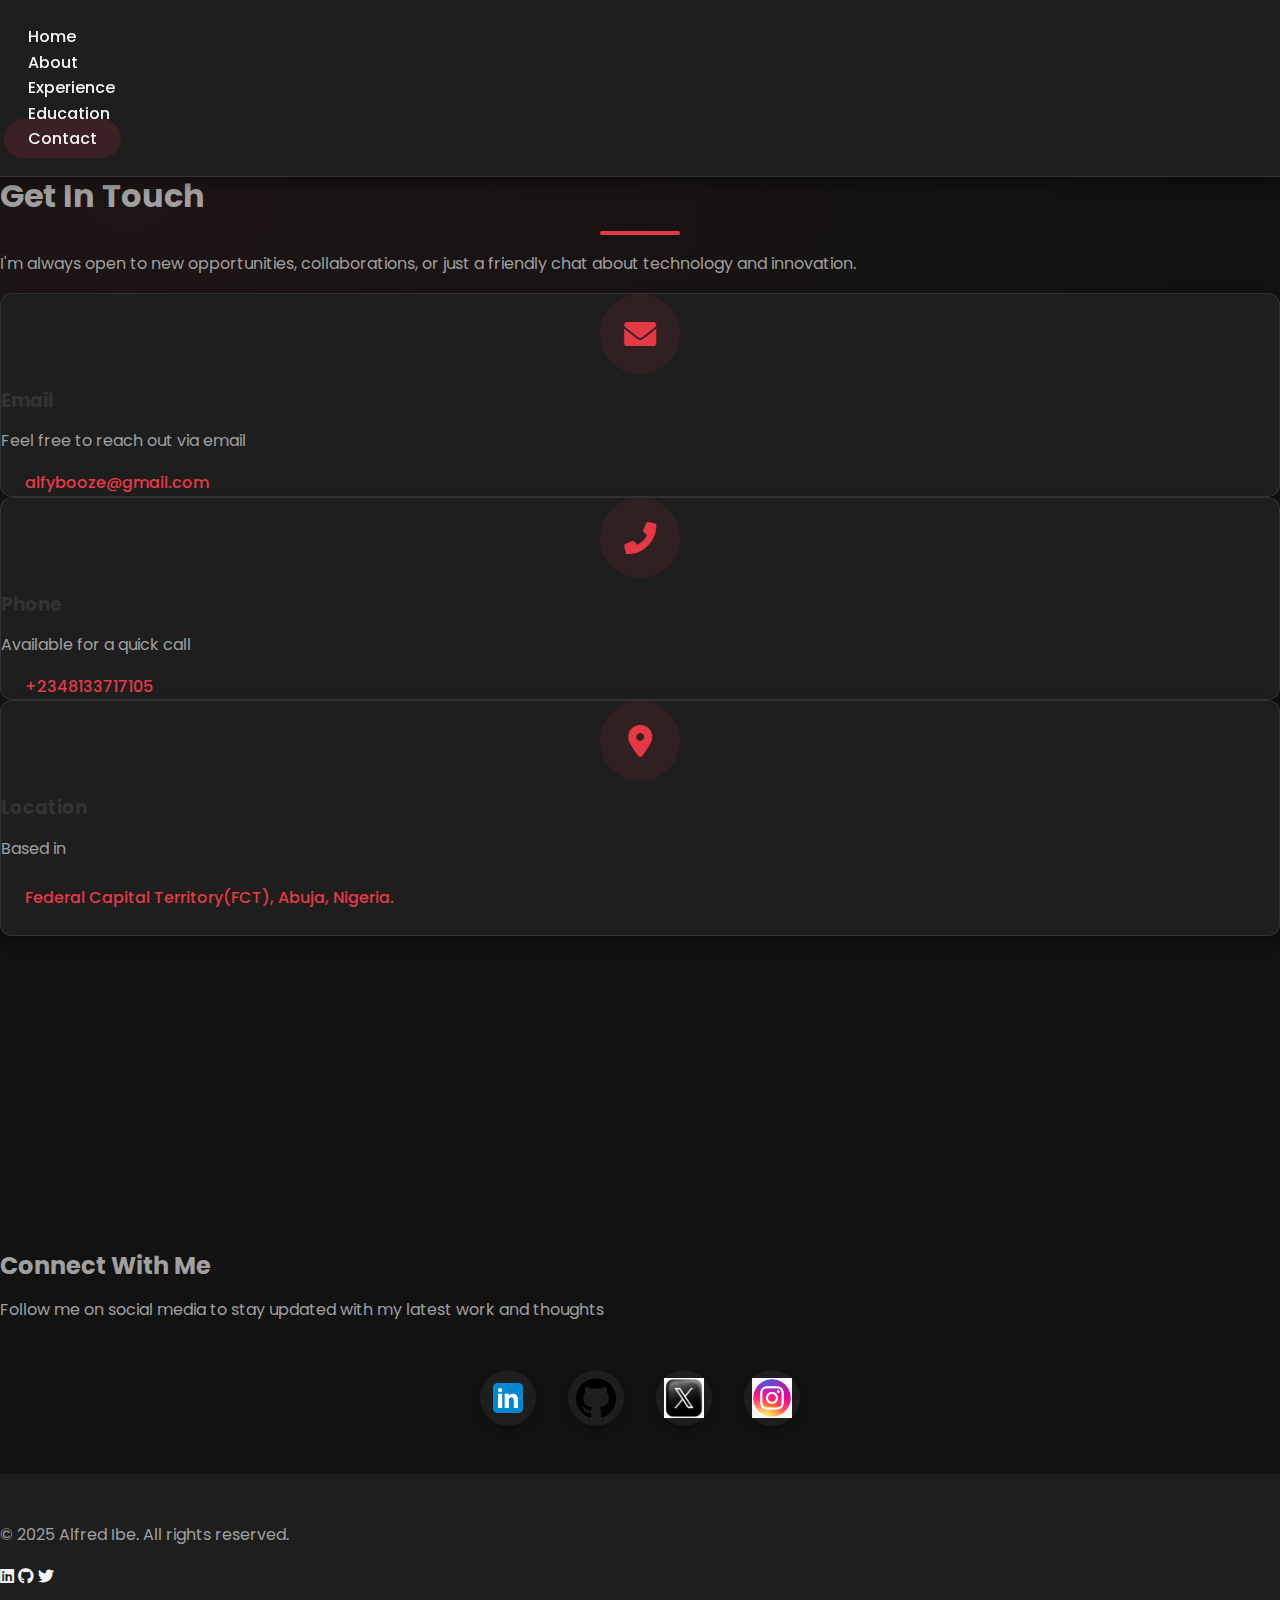
<file: Contact.html>
<!DOCTYPE html>
<html lang="en">
<head>
    <meta charset="UTF-8">
    <meta name="viewport" content="width=device-width, initial-scale=1.0">
    <title>Alfred Ibe - Contact Me</title>
    <!-- Bootstrap CSS -->
    <link rel="stylesheet" type="text/css" href="my_self.css">
    <!-- Main Style Css -->
    <link href="https://cdn.jsdelivr.net/npm/bootstrap@5.0.2/dist/css/bootstrap.min.css" rel="stylesheet" integrity="sha384-EVSTQN3/azprG1Anm3QDgpJLIm9Nao0Yz1ztcQTwFspd3yD65VohhpuuCOmLASjC" crossorigin="anonymous">
    <script defer src="https://cdn.jsdelivr.net/npm/bootstrap@5.0.2/dist/js/bootstrap.bundle.min.js" integrity="sha384-MrcW6ZMFYlzcLA8Nl+NtUVF0sA7MsXsP1UyJoMp4YLEuNSfAP+JcXn/tWtIaxVXM" crossorigin="anonymous"></script>
	<link rel="preconnect" href="https://fonts.googleapis.com">
<link rel="preconnect" href="https://fonts.gstatic.com" crossorigin>
<link href="https://fonts.googleapis.com/css2?family=Poppins:wght@400;500;600;700&display=swap" rel="stylesheet">
<link href="https://cdnjs.cloudflare.com/ajax/libs/font-awesome/6.0.0/css/all.min.css" rel="stylesheet">
    <link href="https://unpkg.com/aos@2.3.1/dist/aos.css" rel="stylesheet">

</head>
<body>
    <!-- Simple Navigation Bar -->
    <ul id="nav_bar" class="nav justify-content-center">
        <li class="nav-item">
            <a class="nav-link" href="My_self.html">Home</a>
        </li>
        <li class="nav-item">
            <a class="nav-link" href="About.html">About</a>
        </li>
        <li class="nav-item">
            <a class="nav-link" href="Experience.html">Experience</a>
        </li>
        <li class="nav-item">
            <a class="nav-link" href="Education.html">Education</a>
        </li>
        <li class="nav-item">
            <a class="nav-link" id="active" href="Contact.html">Contact</a>
        </li>
    </ul>

    <!-- Hero Section -->
    <section id="intro" class="py-5">
        <div class="container">
            <div class="row justify-content-center">
                <div class="col-lg-8 text-center animate-on-scroll" id="cont">
                    <h1>Get In Touch</h1>
                    <div class="exp-title-underline mb-4"></div>
                    <p class="lead text-muted mb-5">I'm always open to new opportunities, collaborations, or just a friendly chat about technology and innovation.</p>
                </div>
            </div>
        </div>
    </section>

    <!-- Contact Options Section -->
    <section class="py-5 bg-white">
        <div class="container">
            <div class="row g-4 justify-content-center">
                <!-- Email Card -->
                <div class="col-md-4 animate-on-scroll">
                    <div class="card h-100 border-0 shadow-sm">
                        <div class="card-body text-center p-4">
                            <div class="icon-container mb-3">
                                <div class="contact-icon">
                                    <i class="fas fa-envelope fa-2x text-danger"></i>
                                    <div class="pulse-effect"></div>
                                </div>
                            </div>
                            <h3 class="card-title">Email</h3>
                            <p class="card-text text-muted">Feel free to reach out via email</p>
                            <a href="mailto:alfybooze@gmail.com" class="btn btn-outline-danger mt-3">alfybooze@gmail.com</a>
                        </div>
                    </div>
                </div>
                
                <!-- Phone Card -->
                <div class="col-md-4 animate-on-scroll" style="transition-delay: 0.2s;">
                    <div class="card h-100 border-0 shadow-sm">
                        <div class="card-body text-center p-4">
                            <div class="icon-container mb-3">
                                <div class="contact-icon">
                                    <i class="fas fa-phone-alt fa-2x text-danger"></i>
                                    <div class="pulse-effect"></div>
                                </div>
                            </div>
                            <h3 class="card-title">Phone</h3>
                            <p class="card-text text-muted">Available for a quick call</p>
                            <a href="tel:+2348133717105" class="btn btn-outline-danger mt-3">+2348133717105</a>
                        </div>
                    </div>
                </div>
                
                <!-- Location Card -->
                <div class="col-md-4 animate-on-scroll" style="transition-delay: 0.4s;">
                    <div class="card h-100 border-0 shadow-sm">
                        <div class="card-body text-center p-4">
                            <div class="icon-container mb-3">
                                <div class="contact-icon">
                                    <i class="fas fa-map-marker-alt fa-2x text-danger"></i>
                                    <div class="pulse-effect"></div>
                                </div>
                            </div>
                            <h3 class="card-title">Location</h3>
                            <p class="card-text text-muted">Based in</p>
                            <p class="btn btn-outline-danger mt-3">Federal Capital Territory(FCT), Abuja, Nigeria.</p>
                        </div>
                    </div>
                </div>
            </div>
        </div>
    </section>

    <!-- Contact Form Section -->
    <section class="py-5">
        <div class="container">
            <div class="row justify-content-center">
                <div class="col-lg-8">
                    <div class="card border-0 shadow animate-on-scroll" id="contact-form-card">
                        <div class="card-body p-4 p-md-5">
                            <h2 class="card-title text-center mb-4">Send Me a Message</h2>
                            <form id="contact-form">
                                <div class="row g-3">
                                    <div class="col-md-6">
                                        <div class="form-floating mb-3">
                                            <input type="text" class="form-control" id="name" placeholder="Your Name" required>
                                            <label for="name">Your Name</label>
                                        </div>
                                    </div>
                                    <div class="col-md-6">
                                        <div class="form-floating mb-3">
                                            <input type="email" class="form-control" id="email" placeholder="Your Email" required>
                                            <label for="email">Your Email</label>
                                        </div>
                                    </div>
                                    <div class="col-12">
                                        <div class="form-floating mb-3">
                                            <input type="text" class="form-control" id="subject" placeholder="Subject">
                                            <label for="subject">Subject</label>
                                        </div>
                                    </div>
                                    <div class="col-12">
                                        <div class="form-floating mb-3">
                                            <textarea class="form-control" id="message" placeholder="Your Message" style="height: 150px" required></textarea>
                                            <label for="message">Your Message</label>
                                        </div>
                                    </div>
                                    <div class="col-12 text-center">
                                        <button type="submit" class="btn btn-danger btn-lg px-5">
                                            <span>Send Message</span>
                                            <i class="fas fa-paper-plane ms-2"></i>
                                        </button>
                                    </div>
                                </div>
                            </form>
                        </div>
                    </div>
                </div>
            </div>
        </div>
    </section>

    <!-- Social Media Section -->
    <section class="py-5 bg-light">
        <div class="container">
            <div class="row justify-content-center">
                <div class="col-lg-8 text-center">
                    <h2 class="mb-4">Connect With Me</h2>
                    <p class="text-muted mb-5">Follow me on social media to stay updated with my latest work and thoughts</p>
                    <div id="con_logo" class="d-flex justify-content-center flex-wrap gap-4 mb-4">
                        <a  style="text-decoration: none;" href="https://linkedin.com" target="_blank" class="social-icon">
                            <img src="icons8-linkedin.svg" alt="LinkedIn">
                        </a>
                        <a style="text-decoration: none;"href="https://github.com/Alfybooze" target="_blank" class="social-icon">
                            <img src="github-logo.png" alt="GitHub">
                        </a>
                        <a style="text-decoration: none;" href="https://x.com/Alfred63887457" target="_blank" class="social-icon">
                            <img src="sl_z_072523_61700_07.jpg" alt="Twitter">
                        </a>
                        <a style="text-decoration: none;" href="https://www.instagram.com/ibe_alfred?igsh=MTE3a2RlbGZqaTZiaw==" target="_blank" class="social-icon">
                            <img src="v982-d3-04.jpg" alt="Instagram">
                        </a>
                    </div>
                </div>
            </div>
        </div>
    </section>

    <!-- Footer -->
    <footer class="py-4 bg-dark text-white">
        <div class="container">
            <div class="row">
                <div class="col-md-6 text-center text-md-start">
                    <p class="mb-0">&copy; 2025 Alfred Ibe. All rights reserved.</p>
                </div>
                <div class="col-md-6 text-center text-md-end">
                    <a href="#" class="text-white me-3"><i class="fab fa-linkedin"></i></a>
                    <a href="#" class="text-white me-3"><i class="fab fa-github"></i></a>
                    <a href="#" class="text-white"><i class="fab fa-twitter"></i></a>
                </div>
            </div>
        </div>
    </footer>

    <!-- Bootstrap JS Bundle with Popper -->
    <script src="https://cdn.jsdelivr.net/npm/bootstrap@5.3.0/dist/js/bootstrap.bundle.min.js"></script>
    <!-- Custom JavaScript -->
    <script>
        // Scroll Animation
        document.addEventListener('DOMContentLoaded', function() {
            // Show initial elements
            document.getElementById('cont').classList.add('show');
            document.getElementById('con_logo').classList.add('show');
            
            // Animation on scroll
            const animateElements = document.querySelectorAll('.animate-on-scroll');
            
            function checkIfInView() {
                animateElements.forEach(element => {
                    const elementTop = element.getBoundingClientRect().top;
                    const elementVisible = 150;
                    
                    if (elementTop < window.innerHeight - elementVisible) {
                        element.classList.add('in-view');
                    }
                });
            }
            
            // Initial check
            checkIfInView();
            
            // Check on scroll
            window.addEventListener('scroll', checkIfInView);
            
            // Form submission handling
            const contactForm = document.getElementById('contact-form');
            
            contactForm?.addEventListener('submit', function(e) {
                e.preventDefault();
                
                // Here you would normally send the form data to your server
                // But for now we'll just simulate a successful submission
                
                const submitBtn = this.querySelector('button[type="submit"]');
                const originalBtnText = submitBtn.innerHTML;
                
                submitBtn.disabled = true;
                submitBtn.innerHTML = '<i class="fas fa-spinner fa-spin me-2"></i> Sending...';
                
                setTimeout(() => {
                    // Reset form
                    this.reset();
                    
                    // Show success message
                    const formCard = document.getElementById('contact-form-card');
                    
                    // Create success alert
                    const successAlert = document.createElement('div');
                    successAlert.className = 'alert alert-success alert-dismissible fade show mt-4';
                    successAlert.innerHTML = `
                        <i class="fas fa-check-circle me-2"></i> Your message has been sent successfully!
                        <button type="button" class="btn-close" data-bs-dismiss="alert" aria-label="Close"></button>
                    `;
                    
                    // Insert alert after form
                    formCard.appendChild(successAlert);
                    
                    // Reset button
                    submitBtn.disabled = false;
                    submitBtn.innerHTML = originalBtnText;
                    
                    // Auto-hide alert after 5 seconds
                    setTimeout(() => {
                        successAlert.classList.remove('show');
                        setTimeout(() => {
                            successAlert.remove();
                        }, 500);
                    }, 5000);
                }, 1500);
            });
        });

        // Mobile Navigation Toggle Script
        document.addEventListener("DOMContentLoaded", function() {
            // Create navigation toggle button and overlay
            const navBar = document.getElementById('nav_bar');
            const body = document.body;
            
            // Create the toggle button
            const navToggle = document.createElement('button');
            navToggle.className = 'nav-toggle';
            navToggle.setAttribute('aria-label', 'Toggle navigation');
            navToggle.innerHTML = `
                <span class="bar"></span>
                <span class="bar"></span>
                <span class="bar"></span>
            `;
            
            // Create overlay for mobile menu background
            const navOverlay = document.createElement('div');
            navOverlay.className = 'nav-overlay';
            
            // Add elements to the DOM
            body.appendChild(navToggle);
            body.appendChild(navOverlay);
            
            // Toggle navigation when button is clicked
            navToggle.addEventListener('click', function() {
                navBar.classList.toggle('active');
                navToggle.classList.toggle('active');
                navOverlay.classList.toggle('active');
                
                // Prevent body scrolling when menu is open
                if (navBar.classList.contains('active')) {
                    body.style.overflow = 'hidden';
                } else {
                    body.style.overflow = '';
                }
            });
            
            // Close menu when clicking outside
            navOverlay.addEventListener('click', function() {
                navBar.classList.remove('active');
                navToggle.classList.remove('active');
                navOverlay.classList.remove('active');
                body.style.overflow = '';
            });
            
            // Close menu when clicking a nav link
            const navLinks = document.querySelectorAll('#nav_bar .nav-link');
            navLinks.forEach(link => {
                link.addEventListener('click', function() {
                    navBar.classList.remove('active');
                    navToggle.classList.remove('active');
                    navOverlay.classList.remove('active');
                    body.style.overflow = '';
                });
            });
            
            // Close menu on window resize if it enters desktop mode
            window.addEventListener('resize', function() {
                if (window.innerWidth > 991 && navBar.classList.contains('active')) {
                    navBar.classList.remove('active');
                    navToggle.classList.remove('active');
                    navOverlay.classList.remove('active');
                    body.style.overflow = '';
                }
            });
        });
    </script>
    <script src="https://unpkg.com/aos@2.3.1/dist/aos.js"></script>
    <script>
        AOS.init({
            duration: 1000,
            once: true
        });
    </script>
</body>
</html>
</file>
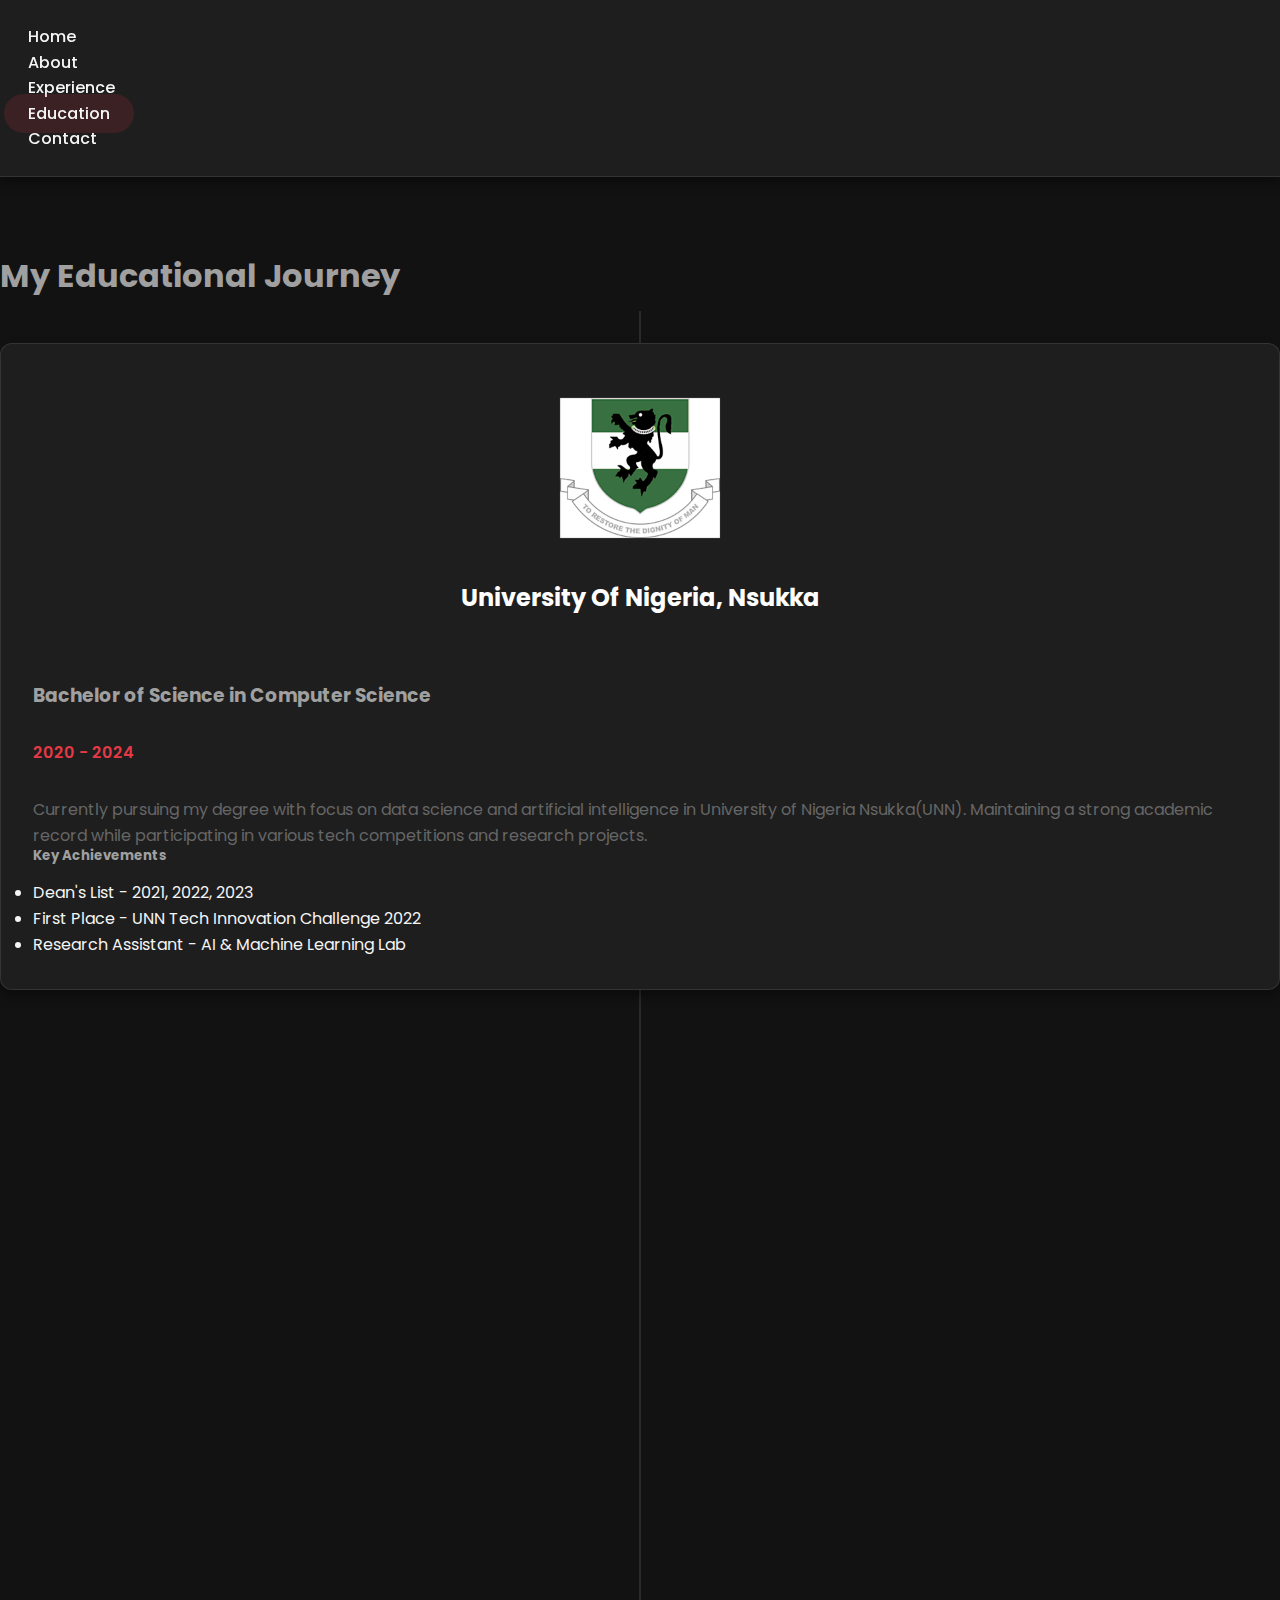
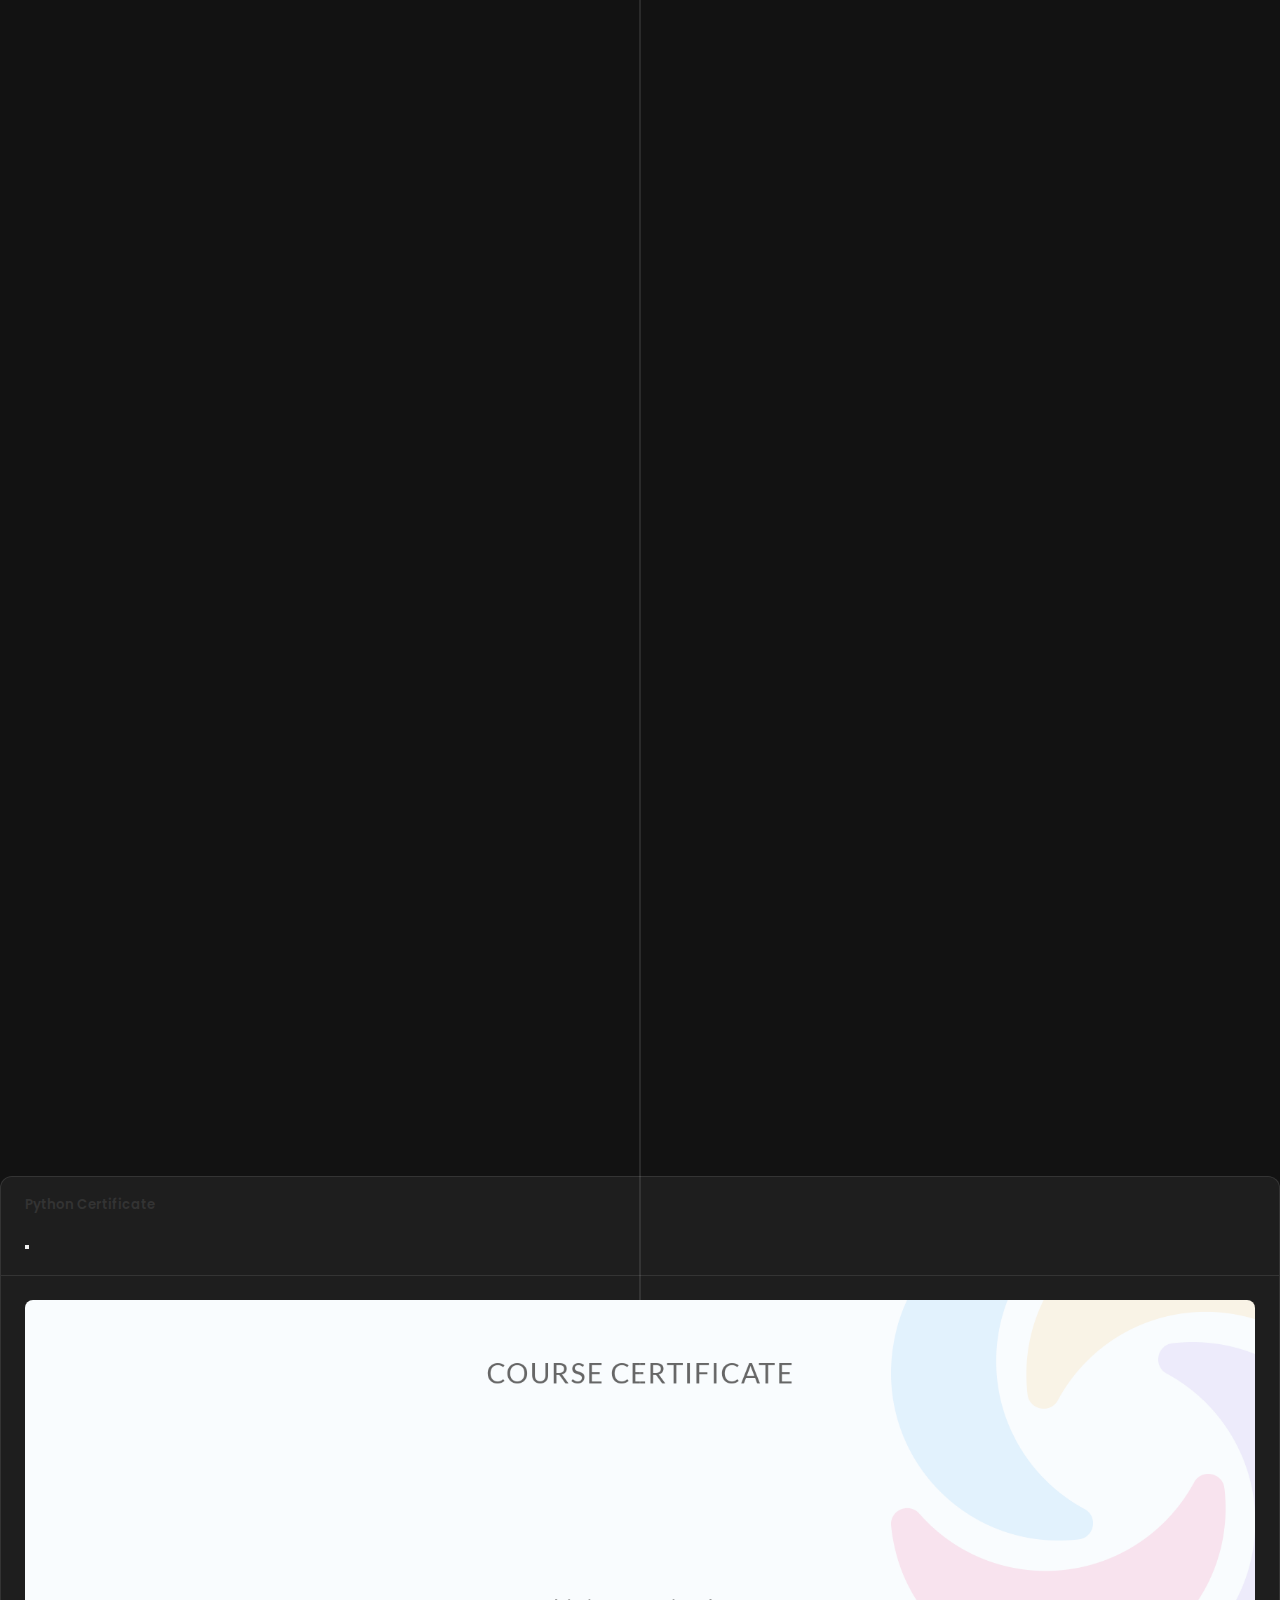
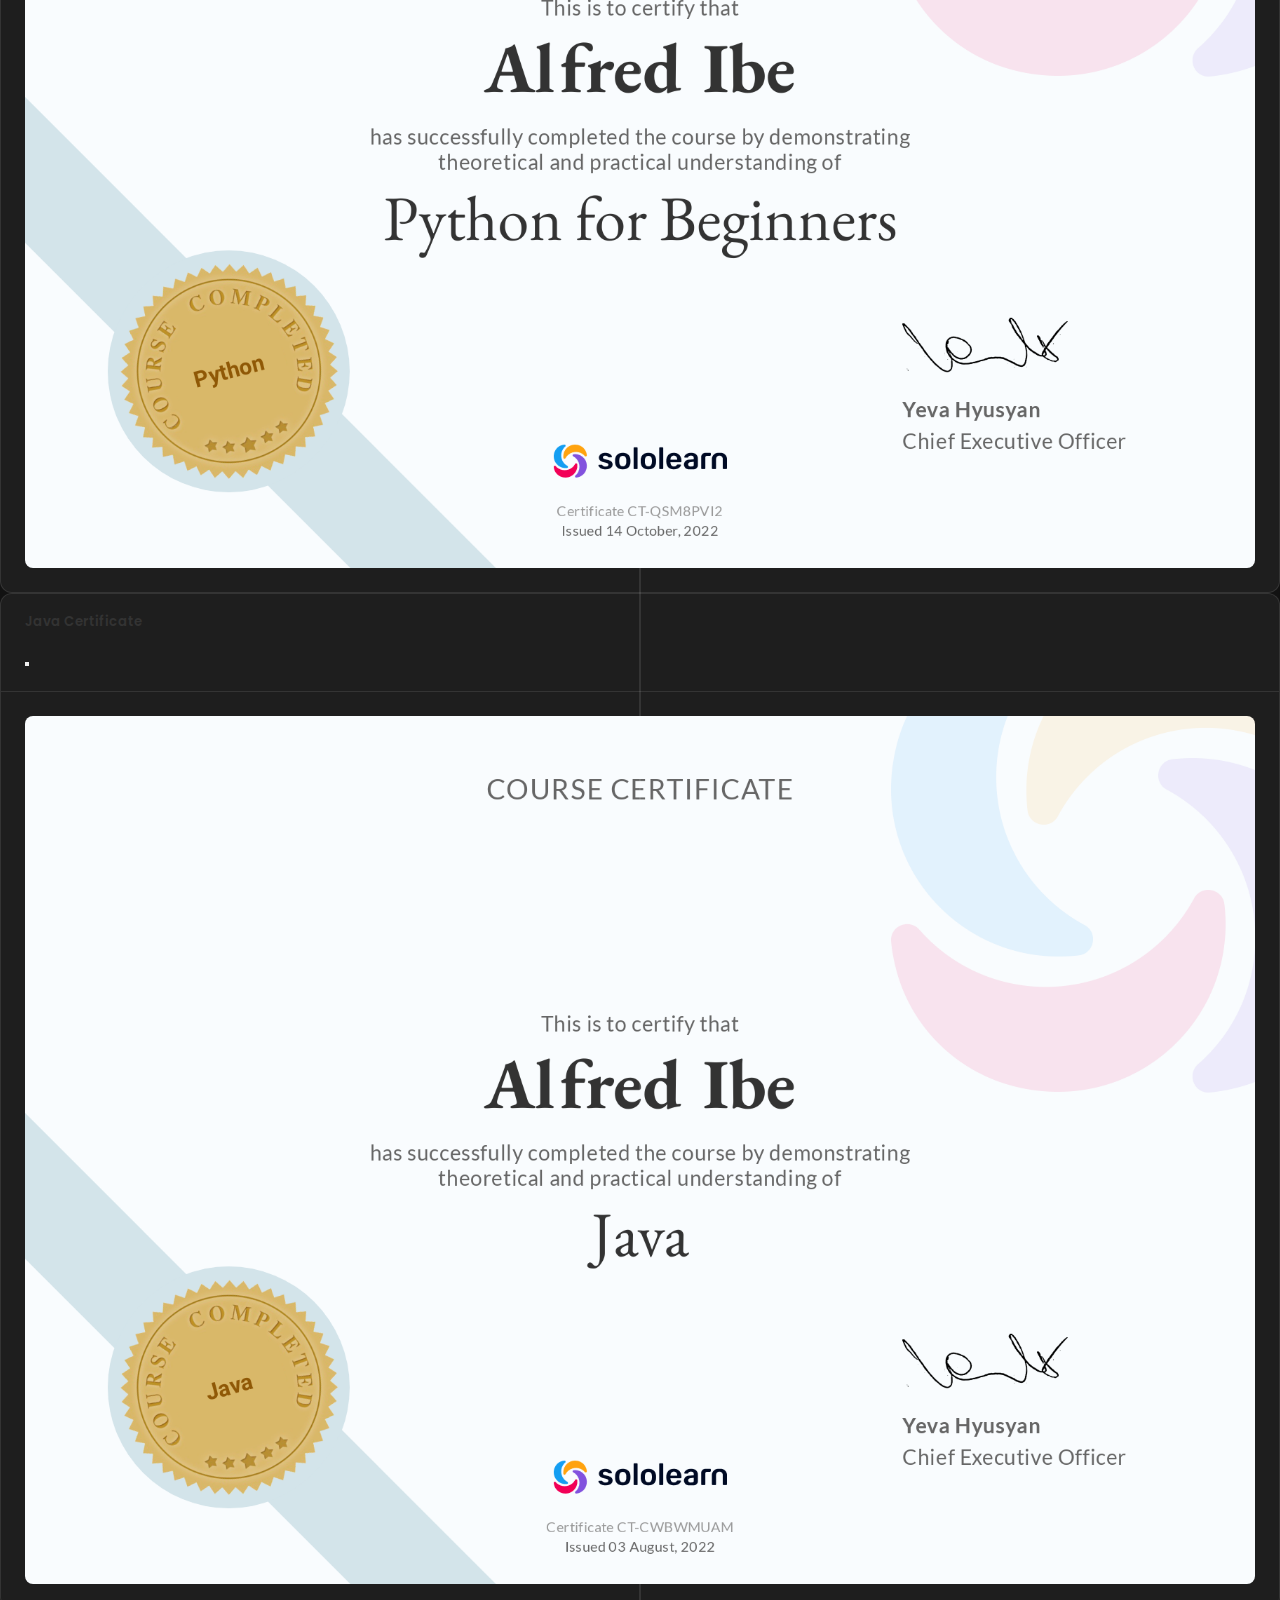
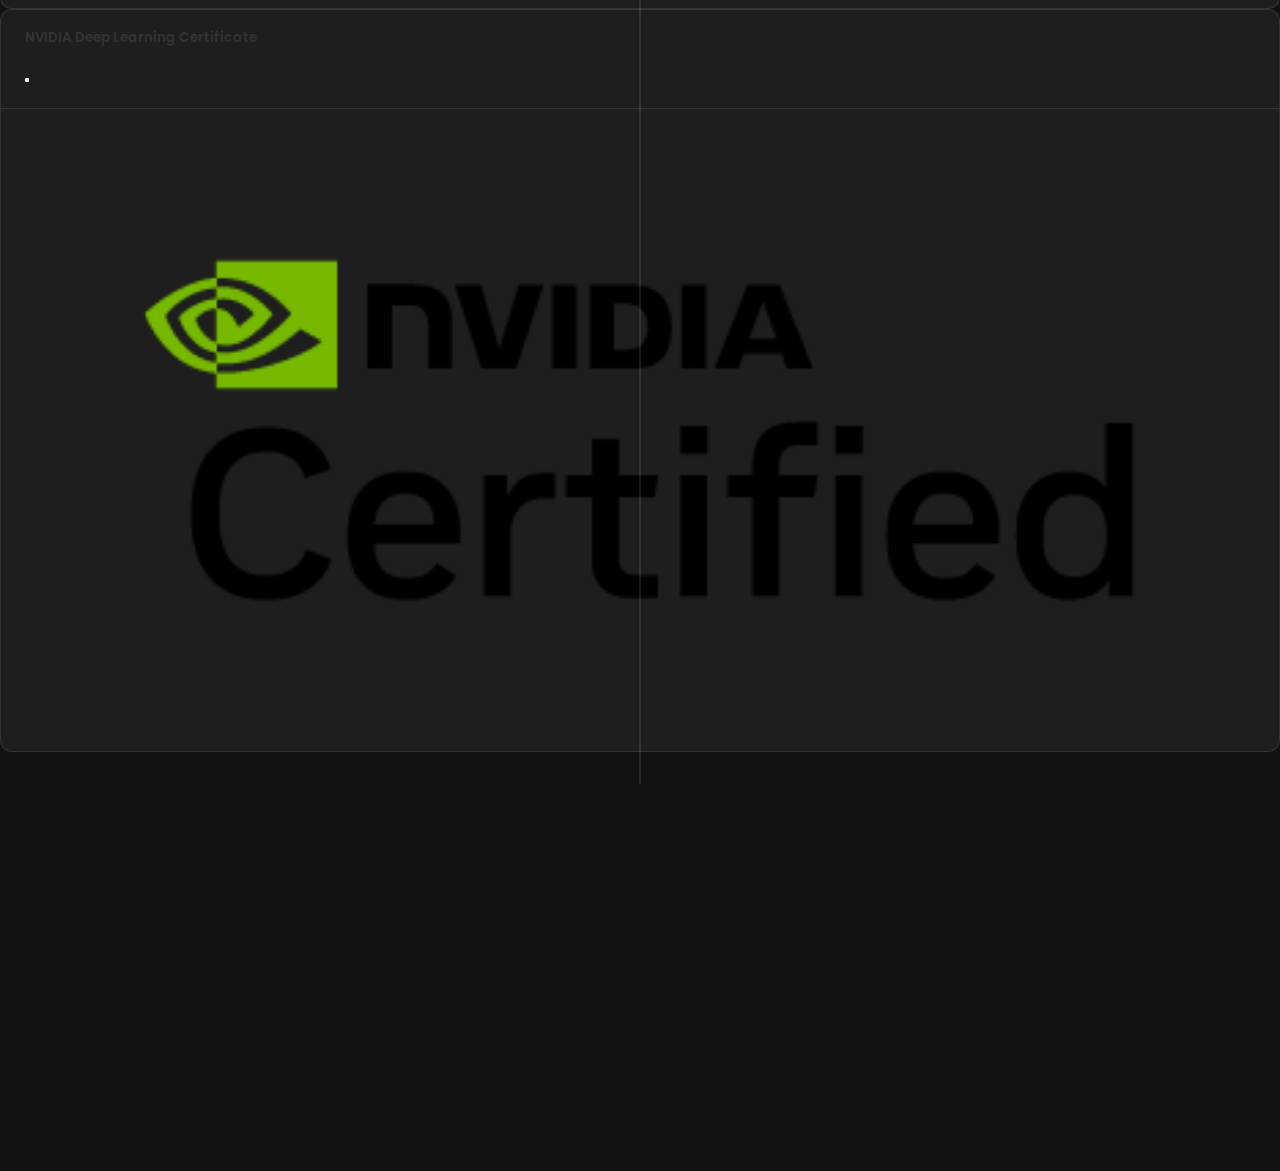
<file: Education.html>
<!DOCTYPE html>
<html lang="eng">
<head>
    <meta charset="utf-8">
    <title>Alfred Ibe - Education</title>
    <!-- Mobile Specific Metas -->
    <meta name="viewport" content="width=device-width, initial-scale=1, maximum-scale=1">
    <!-- Font-->
    <link rel="stylesheet" type="text/css" href="my_self.css">
    <!-- Main Style Css -->
    <link href="https://cdn.jsdelivr.net/npm/bootstrap@5.0.2/dist/css/bootstrap.min.css" rel="stylesheet" integrity="sha384-EVSTQN3/azprG1Anm3QDgpJLIm9Nao0Yz1ztcQTwFspd3yD65VohhpuuCOmLASjC" crossorigin="anonymous">
    <script defer src="https://cdn.jsdelivr.net/npm/bootstrap@5.0.2/dist/js/bootstrap.bundle.min.js" integrity="sha384-MrcW6ZMFYlzcLA8Nl+NtUVF0sA7MsXsP1UyJoMp4YLEuNSfAP+JcXn/tWtIaxVXM" crossorigin="anonymous"></script>
	<link rel="preconnect" href="https://fonts.googleapis.com">
<link rel="preconnect" href="https://fonts.gstatic.com" crossorigin>
<link href="https://fonts.googleapis.com/css2?family=Poppins:wght@400;500;600;700&display=swap" rel="stylesheet">
</head>
<body class="dark-theme">
    <ul id="nav_bar" class="nav justify-content-center">
        <li class="nav-item">
            <a class="nav-link" href="index.html">Home</a>
        </li>
        <li class="nav-item">
            <a class="nav-link" href="About.html">About</a>
        </li>
		<li class="nav-item">
            <a class="nav-link" href="Experience.html">Experience</a>
        </li>
        <li class="nav-item">
            <a class="nav-link" id="active" href="Education.html">Education</a>
        </li>
        <li class="nav-item">
            <a class="nav-link" href="Contact.html">Contact</a>
        </li>
    </ul>

    <div class="container mt-5" id="A_intro">
        <div class="row animate-on-scroll">
            <div class="col-md-12">
        <h1 class="text-center mb-5 animate-on-scroll">My Educational Journey</h1>
        
        <div class="timeline">
            <!-- University Education -->
            <div class="education-item animate-on-scroll">
                <div class="row g-0">
                    <div class="col-md-6 mb-4 mb-md-0">
                        <div class="education-img">
                            <img src="unn.png" alt="University" class="img-fluid rounded">
                            <h2 class="university-name" style="color: white;">University Of Nigeria, Nsukka</h2>
                        </div>
                    </div>
                    <div class="col-md-6">
                        <div class="education-content">
                            <h3>Bachelor of Science in Computer Science</h3>
                            <p class="education-date">2020 - 2024</p>
                            <p class="education-desc">Currently pursuing my degree with focus on data science and artificial intelligence in University of Nigeria Nsukka(UNN). Maintaining a strong academic record while participating in various tech competitions and research projects.</p>
                            <div class="education-highlights mt-3">
                                <h5><i class="bi bi-star-fill"></i> Key Achievements</h5>
                                <ul>
                                    <li>Dean's List - 2021, 2022, 2023</li>
                                    <li>First Place - UNN Tech Innovation Challenge 2022</li>
                                    <li>Research Assistant - AI & Machine Learning Lab</li>
                                </ul>
                            </div>
                        </div>
                    </div>
                </div>
            </div>
    
            <!-- High School -->
            <div class="education-item animate-on-scroll">
                <div class="row g-0">
                    <div class="col-md-6 order-md-2 mb-4 mb-md-0">
                        <div class="education-img">
                            <img src="Kwali.jpg" alt="High School" class="img-fluid rounded">
                            <h2 class="university-name" style="color: white;">Federal Government College Kwali</h2>
                        </div>
                    </div>
                    <div class="col-md-6 order-md-1">
                        <div class="education-content">
                            <h3>High School Diploma</h3>
                            <p class="education-date">2016 - 2020</p>
                            <p class="education-desc">Graduated with an outstanding performance in Science, focusing on mathematics and sciences. Participated in national science competitions and was highly recognised in the school.</p>
                            <div class="education-highlights mt-3">
                                <h5><i class="bi bi-trophy"></i> Achievements</h5>
                                <ul>
                                    <li>Science Club President</li>
                                    <li>National Mathematics Competition Finalist</li>
                                    <li>Perfect Score in Computer Science</li>
                                </ul>
                            </div>
                        </div>
                    </div>
                </div>
            </div>
    
            <!-- Professional Certifications -->
            <h2 class="text-center my-5 animate-on-scroll">Professional Certifications</h2>
    
            <div class="row mb-5">
                <!-- Python Certificate -->
                <div class="col-md-4 animate-on-scroll" id="cert">
                    <div class="cert-card">
                        <img src="Certificate/9c774761-6315-4c78-9d20-8b867d0a5f44.png" alt="Python Certificate" 
                             data-bs-toggle="modal" data-bs-target="#pythonModal" style="cursor: pointer;">
                        <p class="text-center mt-3">Python Certificate</p>
                        <div class="cert-details p-3">
                            <p>Comprehensive Python programming certification covering data structures, algorithms, and application development.</p>
                        </div>
                    </div>
                </div>
                
                <!-- Java Certificate -->
                <div class="col-md-4 animate-on-scroll" id="cert">
                    <div class="cert-card">
                        <img src="Certificate/1230cdf3-50ab-411e-a1a0-43afb304c6ae.png" alt="Java Certificate"
                             data-bs-toggle="modal" data-bs-target="#javaModal" style="cursor: pointer;">
                        <p class="text-center mt-3">Java Certificate</p>
                        <div class="cert-details p-3">
                            <p>Java programming certification with focus on object-oriented programming and enterprise application development.</p>
                        </div>
                    </div>
                </div>
                
                <!-- NVIDIA Certificate -->
                <div class="col-md-4 animate-on-scroll" id="cert">
                    <div class="cert-card">
                        <img src="Certificate/nvidia-certified-lockup-rgb-blk-for-screen.png" alt="NVIDIA Certificate"
                             data-bs-toggle="modal" data-bs-target="#nvidiaModal" style="cursor: pointer;">
                        <p class="text-center mt-3">Deep Learning Certificate</p>
                        <div class="cert-details p-3">
                            <p>NVIDIA certification in deep learning and GPU-accelerated computing for AI applications.</p>
                        </div>
                    </div>
                </div>
            </div>
    
            <!-- Certificate Modals -->
            <div class="modal fade" id="pythonModal" tabindex="-1" aria-hidden="true">
                <div class="modal-dialog modal-lg">
                    <div class="modal-content">
                        <div class="modal-header">
                            <h5 class="modal-title">Python Certificate</h5>
                            <button type="button" class="btn-close" data-bs-dismiss="modal" aria-label="Close"></button>
                        </div>
                        <div class="modal-body">
                            <img src="Certificate/9c774761-6315-4c78-9d20-8b867d0a5f44.png" class="img-fluid" alt="Python Certificate">
                        </div>
                    </div>
                </div>
            </div>
    
            <div class="modal fade" id="javaModal" tabindex="-1" aria-hidden="true">
                <div class="modal-dialog modal-lg">
                    <div class="modal-content">
                        <div class="modal-header">
                            <h5 class="modal-title">Java Certificate</h5>
                            <button type="button" class="btn-close" data-bs-dismiss="modal" aria-label="Close"></button>
                        </div>
                        <div class="modal-body">
                            <img src="Certificate/1230cdf3-50ab-411e-a1a0-43afb304c6ae.png" class="img-fluid" alt="Java Certificate">
                        </div>
                    </div>
                </div>
            </div>
    
            <div class="modal fade" id="nvidiaModal" tabindex="-1" aria-hidden="true">
                <div class="modal-dialog modal-lg">
                    <div class="modal-content">
                        <div class="modal-header">
                            <h5 class="modal-title">NVIDIA Deep Learning Certificate</h5>
                            <button type="button" class="btn-close" data-bs-dismiss="modal" aria-label="Close"></button>
                        </div>
                        <div class="modal-body">
                            <img src="Certificate/nvidia-certified-lockup-rgb-blk-for-screen.png" class="img-fluid" alt="NVIDIA Certificate">
                        </div>
                    </div>
                </div>
            </div>
        </div>
    </div>

            <!-- Additional Training -->
            <h2 class="text-center my-5 animate-on-scroll">Additional Training</h2>
            
            <div class="row">
                <div class="col-md-6 mb-4 animate-on-scroll">
                    <div class="card h-100">
                        <div class="card-body">
                            <h5 class="card-title">NITDA Deep Learning Training</h5>
                            <h6 class="card-subtitle mb-2 text-muted">National Information Technology Development Agency</h6>
                            <p class="card-text">Intensive training in deep learning models, computer vision, and neural networks implementation.</p>
                        </div>
                        <div class="card-footer">
                            <small class="text-muted">2022</small>
                        </div>
                    </div>
                </div>
                
                <div class="col-md-6 mb-4 animate-on-scroll">
                    <div class="card h-100">
                        <div class="card-body">
                            <h5 class="card-title">Embedded Systems Workshop</h5>
                            <h6 class="card-subtitle mb-2 text-muted">Tech Innovation Hub</h6>
                            <p class="card-text">Hands-on workshop on designing and implementing embedded systems for IoT applications.</p>
                        </div>
                        <div class="card-footer">
                            <small class="text-muted">2023</small>
                        </div>
                    </div>
                </div>
            </div>
        </div>
    </div>
</div>
</div>

    <script>
        window.addEventListener('DOMContentLoaded', (event) => {
            const content = document.getElementById('cont');
            const logoContainer = document.getElementById('con_logo');
            
            if (content) content.classList.add('show');
            if (logoContainer) logoContainer.classList.add('show');
        });
        
        document.addEventListener("DOMContentLoaded", function () {
            let elements = document.querySelectorAll('.animate-on-scroll');
            let observer = new IntersectionObserver((entries) => {
                entries.forEach(entry => {
                    if (entry.isIntersecting) {
                        entry.target.classList.add('in-view');
                    }
                });
            });
            
            elements.forEach(el => observer.observe(el));
        });

        // Mobile Navigation Toggle Script
document.addEventListener("DOMContentLoaded", function() {
    // Create navigation toggle button and overlay
    const navBar = document.getElementById('nav_bar');
    const body = document.body;
    
    // Create the toggle button
    const navToggle = document.createElement('button');
    navToggle.className = 'nav-toggle';
    navToggle.setAttribute('aria-label', 'Toggle navigation');
    navToggle.innerHTML = `
        <span class="bar"></span>
        <span class="bar"></span>
        <span class="bar"></span>
    `;
    
    // Create overlay for mobile menu background
    const navOverlay = document.createElement('div');
    navOverlay.className = 'nav-overlay';
    
    // Add elements to the DOM
    body.appendChild(navToggle);
    body.appendChild(navOverlay);
    
    // Toggle navigation when button is clicked
    navToggle.addEventListener('click', function() {
        navBar.classList.toggle('active');
        navToggle.classList.toggle('active');
        navOverlay.classList.toggle('active');
        
        // Prevent body scrolling when menu is open
        if (navBar.classList.contains('active')) {
            body.style.overflow = 'hidden';
        } else {
            body.style.overflow = '';
        }
    });
    
    // Close menu when clicking outside
    navOverlay.addEventListener('click', function() {
        navBar.classList.remove('active');
        navToggle.classList.remove('active');
        navOverlay.classList.remove('active');
        body.style.overflow = '';
    });
    
    // Close menu when clicking a nav link
    const navLinks = document.querySelectorAll('#nav_bar .nav-link');
    navLinks.forEach(link => {
        link.addEventListener('click', function() {
            navBar.classList.remove('active');
            navToggle.classList.remove('active');
            navOverlay.classList.remove('active');
            body.style.overflow = '';
        });
    });
    
    // Close menu on window resize if it enters desktop mode
    window.addEventListener('resize', function() {
        if (window.innerWidth > 991 && navBar.classList.contains('active')) {
            navBar.classList.remove('active');
            navToggle.classList.remove('active');
            navOverlay.classList.remove('active');
            body.style.overflow = '';
        }
    });
});

    </script>
</body>
</html>
</file>
<file: my_self.css>
/* Modern CSS for Alfred Ibe's Personal Website */

/* CSS Reset and Base Styles */
:root {
  --bg-primary: #121212;
  --bg-secondary: #1e1e1e;
  --bg-elevated: #252525;
  --text-primary: #f5f5f5;
  --text-secondary: #a0a0a0;
  --accent-color: #e63946;
  --accent-hover: #ff4757;
  --border-color: rgba(255, 255, 255, 0.1);
  --shadow-sm: 0 4px 6px rgba(0, 0, 0, 0.3);
  --shadow-md: 0 6px 12px rgba(0, 0, 0, 0.4);
  --shadow-lg: 0 10px 20px rgba(0, 0, 0, 0.5);
}* {
  margin: 0;
  padding: 0;
  box-sizing: border-box;
}

body {
  font-family: 'Poppins', -apple-system, BlinkMacSystemFont, 'Segoe UI', Roboto, Oxygen, Ubuntu, Cantarell, 'Open Sans', 'Helvetica Neue', sans-serif;
  line-height: 1.6;
  background: var(--bg-primary);
  color: var(--text-primary);
  overflow-x: hidden;
}

a {
  text-decoration: none;
  color: var(--text-primary);
  transition: all 1.3s ease;
}

p {
  margin: 1rem 0;
  color: var(--text-secondary);
}

h1, h2, h3, h4, h5, h6 {
  font-weight: 700;
  line-height: 1.2;
  margin-bottom: 1rem;
  color: var(--text-secondary);

}

img {
  max-width: 100%;
  height: auto;
  display: block;
}

/* Navigation Bar */
#nav_bar {
  background-color: white;
  padding: 1.5rem 0;
  position: sticky;
  top: 0;
  box-shadow: 0 4px 12px rgba(0, 0, 0, 0.05);
  z-index: 1000;
  transition: all 1.3s ease;
  background-color: var(--bg-secondary);
  box-shadow: var(--shadow-md);
  border-bottom: 1px solid var(--border-color);
}

#nav_bar .nav-link {
  padding: 0.5rem 1.5rem;
  font-weight: 500;
  font-size: 1rem;
  position: relative;
  margin: 0 0.25rem;
  border-radius: 30px;
  transition: all 1.3s ease;
  color: var(--text-primary);
}

#nav_bar .nav-link:hover {
  color: #e63946;
  background-color: rgba(230, 57, 70, 0.08);
  transform: translateY(-2px);
}

#active {
  color: var(--accent-color);
  background-color: rgba(230, 57, 70, 0.15);
  font-weight: 600;
}

#nav_bar .nav-link::after {
  content: '';
  position: absolute;
  left: 50%;
  bottom: -3px;
  width: 0;
  height: 2px;
  background: #e63946;
  transition: all 0.3s ease;
  transform: translateX(-50%);
}

#nav_bar .nav-link:hover::after {
  width: 70%;
}

/* Hero Section */
#intro {
  overflow: hidden;
  width: 100%;
  background: var(--bg-primary);
  h3{
    color: var(--text-primary);
  }
}

#intro::before {
  content: '';
  position: absolute;
  top: 0;
  left: 0;
  width: 100%;
  height: 100%;
  background-image: radial-gradient(circle at 10% 20%, rgba(230, 57, 70, 0.05) 0%, transparent 80%);
  z-index: 0;
}
.container-fluid {
  max-width: 1200px;
  margin: 0 auto;
  padding: 0 15px;
}
#cont {
  opacity: 0;
  transform: translateY(30px);
  transition: all 1s cubic-bezier(0.22, 1, 0.36, 1);
  z-index: 1;
  position: relative;
}

#cont.show {
  opacity: 1;
  transform: translateY(0);
}

#Intro {
  max-width: 600px;
  margin: 0 auto 2rem;
}

#Intro h2 {
  font-size: 2.5rem;
  margin-bottom: 0.5rem;
  background: linear-gradient(90deg, #333 0%, #e63946 100%);
  -webkit-background-clip: text;
  background-clip: text;
  -webkit-text-fill-color: transparent;
  display: inline-block;
}

#sal {
  font-size: 2.8rem;
  margin: 1.5rem 0;
  width: 100%;
  position: relative;
  display: inline-block;
  color: #333;
}

#sal::after {
  content: '';
  position: absolute;
  left: 0;
  bottom: -10px;
  width: 80px;
  height: 4px;
  background-color: #e63946;
  border-radius: 2px;
}

/* Image Container */
#img_con {
  display: flex;
  flex-direction: column;
  align-items: center;
  justify-content: center;
}

#img_con img {
  border-radius: 50%;
  box-shadow: 0 10px 30px rgba(0, 0, 0, 0.1);
  transition: all 1.5s ease;
  max-width: 300px;
  border: 5px solid white;
}

#img_con img:hover {
  transform: scale(1.03);
  box-shadow: 0 15px 40px rgba(230, 57, 70, 0.2);
}

/* Feature Boxes */
#feature {
  display: flex;
  justify-content: center;
  flex-wrap: wrap;
  gap: 2rem;
  margin: 3rem 0;  
}

#feature .fe-box {
  width: 200px;
  height: 200px;
  padding: 2rem 1rem;
  display: flex;
  flex-direction: column;
  align-items: center;
  justify-content: center;
  border-radius: 12px;
  background-color: var(--bg-secondary);
  border: 1px solid var(--border-color);
  box-shadow: var(--shadow-md);
  transition: all 1.4s cubic-bezier(0.175, 0.885, 0.32, 1.275);
  position: relative;
  overflow: hidden;
  z-index: 1;  
}

#feature .fe-box::before {
  content: '';
  position: absolute;
  top: 0;
  left: 0;
  width: 100%;
  height: 100%;
  background: linear-gradient(135deg, rgba(230, 57, 70, 0.1) 0%, rgba(253, 29, 29, 0.05) 100%);
  opacity: 0;
  z-index: -1;
  transition: all 1.4s ease;
}

#feature .fe-box:hover {
  transform: translateY(-10px);
  box-shadow: 0 15px 30px rgba(0, 0, 0, 0.1);
}

#feature .fe-box:hover::before {
  opacity: 1;
}

#feature .fe-box img {
  width: 60px;
  height: 60px;
  margin-bottom: 1rem;
  transition: all 1.4s ease;
}

#feature .fe-box:hover img {
  transform: scale(1.1);
}

#feature .fe-box h6 {
  font-size: 1rem;
  color: var(--text-primary);
  margin-top: 1rem;
  font-weight: 600;
  position: relative;
  padding-bottom: 0.5rem;
}

#feature .fe-box h6::after {
  content: '';
  position: absolute;
  left: 50%;
  bottom: 0;
  width: 40px;
  height: 2px;
  background-color: #e63946;
  transform: translateX(-50%);
  transition: all 1.3s ease;
}

#feature .fe-box:hover h6::after {
  width: 60px;
}

/* Social Media Links */
#con_logo {
  display: flex;
  justify-content: center;
  align-items: center;
  margin: 3rem 0;
  opacity: 0;
  transform: translateY(20px);
  transition: all 1s ease;
}

#con_logo.show {
  opacity: 1;
  transform: translateY(0);
}

#con_logo a {
  margin: 0 1rem;
  transition: all 1.3s ease;
}

#con_logo a:hover {
  transform: translateY(-5px);
}

#con_logo img {
  width: 40px;
  height: 40px;
  transition: all 1.3s ease;
}

/* About Page Styles */
#A_intro {
  padding: 5rem 0;
}

#about_content h2 {
  position: relative;
  display: inline-block;
  padding-bottom: 1rem;
}

#about_content h2::after {
  content: '';
  position: absolute;
  left: 0;
  bottom: 0;
  width: 60px;
  height: 3px;
  background-color: #e63946;
}

#sal2 h3 {
  font-size: 1.8rem;
  margin: 1rem 0;
  width: 100%;
}

/* Skills Section */
#skills {
  padding: 4rem 0;
  background-color: var(--bg-secondary);
  border: 1px solid var(--border-color);
  box-shadow: var(--shadow-md);
  border-radius: 12px;;
}

.skill-bar {
  margin-bottom: 2rem;
}

.skill-label {
  font-weight: 600;
  margin-bottom: 0.5rem;
  display: block;
}

.progress {
  height: 10px;
  border-radius: 5px;
  background-color: var(--bg-elevated);
  overflow: hidden;
}

.progress-bar {
  background-color: #e63946 !important;
  transition: width 1.5s ease-in-out;
}

/* Education Page Styles */
.timeline {
  position: relative;
  padding: 2rem 0;
  width: 100%;
  overflow-x: hidden;
}

.timeline::before {
  content: '';
  position: absolute;
  top: 0;
  left: 50%;
  transform: translateX(-50%);
  width: 2px;
  height: 100%;
  background-color: var(--border-color);
}

.timeline-item {
  margin-bottom: 5rem;
}

.timeline-img {
  display: flex;
  justify-content: center;
  align-items: center;
  padding: 2rem;
}

.timeline-img img {
  max-width: 300px;
}

.timeline-content {
  background-color: var(--bg-secondary);
  border: 1px solid var(--border-color);
  box-shadow: var(--shadow-md);
  border-radius: 12px;
  position: relative;
  transition: all 1.3s ease;
}

.timeline-content:hover {
  transform: translateY(-5px);
  box-shadow: 0 15px 30px rgba(0, 0, 0, 0.1);
}

.timeline-date {
  color: #e63946;
  font-weight: 600;
  margin-bottom: 1rem;
}

/* Certificate Styles */
#cert {
  margin-bottom: 3rem;
  transition: all 1.4s ease;
}

#cert img {
  border-radius: 8px;
  box-shadow: 0 5px 15px rgba(0, 0, 0, 0.1);
  transition: all 1.4s ease;
  max-width: 100%;
  border: 2px solid transparent;
  margin: 0 auto;
}

#cert:hover img {
  transform: translateY(-10px);
  box-shadow: 0 15px 30px rgba(0, 0, 0, 0.15);
  border-color: #e63946;
}

.cert-details {
  background-color: white;
  border-radius: 8px;
  margin-top: -20px;
  position: relative;
  z-index: 2;
  transition: all 1.4s ease;
}

#cert:hover .cert-details {
  transform: translateY(5px);
}

/* Experience Page Styles */
#Exp_intro {
  margin-top: 5rem;
  margin-bottom: 3rem;
}

#board {
  background-color: var(--bg-secondary);
  border: 1px solid var(--border-color);
  box-shadow: var(--shadow-md);
  padding: 2rem;
  border-radius: 12px;
  transition: all 1.3s ease;
}

#board:hover {
  transform: translateY(-5px);
  box-shadow: 0 15px 30px rgba(0, 0, 0, 0.1);
}

/* Project Highlight */
.project-highlight {
  box-shadow: 0 4px 12px rgba(0, 0, 0, 0.05);
  background: var(--bg-secondary);
  border: 1px solid var(--border-color);
  border-radius: 10px;
  transition: all 0.3s ease;
}

.project-highlight:hover {
  transform: translateY(-5px);
  box-shadow: 0 15px 30px rgba(0, 0, 0, 0.1) !important;
}

/* Footer */
footer {
  background-color: var(--bg-secondary) !important;
  color: var(--text-primary) !important;
  padding: 2rem 0 !important;
}

/* Animation Utilities */
.animate-on-scroll {
  opacity: 0;
  transform: translateY(30px);
  transition: all 1.8s cubic-bezier(0.22, 1, 0.36, 1);
}

.animate-on-scroll.in-view {
  opacity: 1;
  transform: translateY(0);
}

/* Button Styles */
.btn-outline-danger {
  color: var(--accent-color);
  border-color: var(--accent-color);
  border-radius: 30px;
  padding: 0.5rem 1.5rem;
  font-weight: 500;
  transition: all 0.3s ease;
}

.btn-outline-danger:hover {
  background-color: var(--accent-color);
  color: var(--text-primary);
  transform: translateY(-3px);
  box-shadow: 0 10px 20px rgba(230, 57, 70, 0.2);
}

.btn-danger {
  background-color: #e63946;
  border-color: #e63946;
  border-radius: 30px;
  padding: 0.5rem 1.5rem;
  font-weight: 500;
  transition: all 0.3s ease;
}

.btn-danger:hover {
  background-color: #d62828;
  transform: translateY(-3px);
  box-shadow: 0 10px 20px rgba(230, 57, 70, 0.2);
}

/* Card Styles */
.card {
  background-color: var(--bg-secondary);
  border: 1px solid var(--border-color);
  box-shadow: var(--shadow-md);
  border-radius: 12px;
  overflow: hidden;
  transition: all 0.8s ease;
}

.card:hover {
  transform: translateY(-10px);
  box-shadow: 0 15px 30px rgba(0, 0, 0, 0.1);
}

.card-title {
  font-weight: 700;
  color: #333;
}

.card-subtitle {
  font-weight: 500;
}

.card-footer {
  background-color: white;
  border-top: 1px solid #f5f5f5;
}

/* Responsive Design */
@media (max-width: 768px) {
  #intro {
    padding: 4rem 0 2rem;
  }
  
  #Intro h2 {
    font-size: 2rem;
  }
  
  #sal {
    font-size: 2.2rem;
  }
  
  #feature {
    gap: 1rem;
  }
  
  #feature .fe-box {
    min-width: 160px;
    height: 160px;
    padding: 1.5rem 1rem;
  }
  
  .timeline::before {
    left: 30px;
  }
  
  #nav_bar .nav-link {
    padding: 0.5rem 1rem;
    font-size: 0.9rem;
  }
}

@media (max-width: 576px) {
  #intro {
    padding: 3rem 0 1.5rem;
  }
  
  #Intro h2 {
    font-size: 1.8rem;
  }
  
  #sal {
    font-size: 2rem;
  }
  
  #feature .fe-box {
    width: 140px;
    height: 140px;
  }
  
  #feature .fe-box img {
    width: 40px;
    height: 40px;
  }
  
  #nav_bar {
    padding: 1rem 0;
  }
  
  #nav_bar .nav-link {
    padding: 0.4rem 0.75rem;
    font-size: 0.8rem;
  }
  
  #board {
    padding: 1.5rem;
  }
  
  .timeline-content {
    padding: 1.5rem !important;
  }
}

/* Custom Text Selection */
::selection {
  background-color: var(--accent-color);
  color: var(--text-primary);
}

/* Smooth Scrolling */
html {
  scroll-behavior: smooth;
}
.icon-container {
  height: 80px;
  width: 80px;
  margin: 0 auto 1rem;
  position: relative;
  display: flex;
  align-items: center;
  justify-content: center;
  }
  
  /* AI Research Animation */
  .ai-brain {
  width: 100%;
  height: 100%;
  position: relative;
  }
  
  .brain-container {
  width: 60px;
  height: 60px;
  background-color: rgba(230, 57, 70, 0.1);
  border-radius: 50%;
  position: relative;
  overflow: hidden;
  animation: pulse 3s infinite;
  display: flex;
  align-items: center;
  justify-content: center;
  }
  
  .brain-lines {
  width: 40px;
  height: 40px;
  border-radius: 50%;
  border: 2px dashed #e63946;
  position: absolute;
  animation: rotate 10s linear infinite;
  }
  
  .brain-circles {
  width: 100%;
  height: 100%;
  position: absolute;
  }
  
  .circle {
  position: absolute;
  background-color: #e63946;
  border-radius: 50%;
  }
  
  .c1 {
  width: 6px;
  height: 6px;
  top: 15px;
  left: 20px;
  animation: blink 2s infinite;
  }
  
  .c2 {
  width: 8px;
  height: 8px;
  top: 35px;
  left: 30px;
  animation: blink 2.5s infinite 0.5s;
  }
  
  .c3 {
  width: 5px;
  height: 5px;
  top: 25px;
  left: 40px;
  animation: blink 1.8s infinite 1s;
  }
  
  .pulse {
  width: 100%;
  height: 100%;
  border-radius: 50%;
  background-color: rgba(230, 57, 70, 0.2);
  animation: pulseAnim 2s infinite;
  position: absolute;
  }
  
  @keyframes blink {
  0%, 100% { opacity: 0.3; transform: scale(1); }
  50% { opacity: 1; transform: scale(1.3); }
  }
  
  @keyframes rotate {
  0% { transform: rotate(0deg); }
  100% { transform: rotate(360deg); }
  }
  
  @keyframes pulseAnim {
  0% { transform: scale(0.8); opacity: 0.8; }
  50% { transform: scale(1); opacity: 0.2; }
  100% { transform: scale(0.8); opacity: 0.8; }
  }
  
  /* Data Science Animation */
  .data-chart {
  width: 60px;
  height: 60px;
  position: relative;
  display: flex;
  align-items: flex-end;
  justify-content: space-between;
  }
  
  .chart-bar {
  width: 10px;
  background-color: #e63946;
  border-radius: 3px 3px 0 0;
  position: relative;
  }
  
  .b1 {
  height: 20px;
  animation: barGrow 3s infinite 0.2s;
  }
  
  .b2 {
  height: 35px;
  animation: barGrow 3s infinite 0.6s;
  }
  
  .b3 {
  height: 25px;
  animation: barGrow 3s infinite 1s;
  }
  
  .b4 {
  height: 45px;
  animation: barGrow 3s infinite 1.4s;
  }
  
  .chart-line {
  height: 2px;
  width: 100%;
  background-color: #333;
  position: absolute;
  bottom: 0;
  }
  
  @keyframes barGrow {
  0%, 100% { height: 15px; }
  50% { height: 40px; }
  }
  
  /* Web Development Animation */
  .web-code {
  width: 60px;
  height: 60px;
  position: relative;
  background-color: rgba(230, 57, 70, 0.1);
  border-radius: 8px;
  display: flex;
  flex-direction: column;
  align-items: center;
  justify-content: center;
  overflow: hidden;
  }
  
  .code-tag {
  color: #e63946;
  font-weight: bold;
  font-size: 16px;
  margin: 4px 0;
  position: relative;
  }
  
  .tag1 {
  animation: slideInOut 3s infinite;
  }
  
  .tag2 {
  animation: slideInOut 3s infinite 1.5s;
  }
  
  .cursor {
  width: 6px;
  height: 16px;
  background-color: #e63946;
  position: absolute;
  bottom: 12px;
  right: 15px;
  animation: blink 1s infinite;
  }
  
  @keyframes slideInOut {
  0%, 100% { transform: translateX(-30px); opacity: 0; }
  25%, 75% { transform: translateX(0); opacity: 1; }
  0%, 100% { transform: translateX(30px); opacity: 0; }
  }
  
  /* Machine Learning Animation */
  .ml-nodes {
  width: 60px;
  height: 60px;
  position: relative;
  }
  
  .node {
  width: 8px;
  height: 8px;
  background-color: #e63946;
  border-radius: 50%;
  position: absolute;
  }
  
  .n1 { top: 10px; left: 30px; animation: nodePulse 2s infinite; }
  .n2 { top: 30px; left: 10px; animation: nodePulse 2s infinite 0.3s; }
  .n3 { top: 30px; left: 30px; animation: nodePulse 2s infinite 0.6s; }
  .n4 { top: 30px; left: 50px; animation: nodePulse 2s infinite 0.9s; }
  .n5 { top: 50px; left: 10px; animation: nodePulse 2s infinite 1.2s; }
  .n6 { top: 50px; left: 30px; animation: nodePulse 2s infinite 1.5s; }
  .n7 { top: 50px; left: 50px; animation: nodePulse 2s infinite 1.8s; }
  
  .connection {
  height: 2px;
  background-color: rgba(230, 57, 70, 0.5);
  position: absolute;
  transform-origin: left center;
  }
  
  .c1 {
  width: 20px;
  top: 14px;
  left: 28px;
  transform: rotate(135deg);
  animation: connectionFlow 2s infinite;
  }
  
  .c2 {
  width: 20px;
  top: 30px;
  left: 16px;
  animation: connectionFlow 2s infinite 0.3s;
  }
  
  .c3 {
  width: 20px;
  top: 30px;
  left: 36px;
  animation: connectionFlow 2s infinite 0.6s;
  }
  
  .c4 {
  width: 20px;
  top: 34px;
  left: 28px;
  transform: rotate(135deg);
  animation: connectionFlow 2s infinite 0.9s;
  }
  
  .c5 {
  width: 20px;
  top: 50px;
  left: 16px;
  animation: connectionFlow 2s infinite 1.2s;
  }
  
  .c6 {
  width: 20px;
  top: 50px;
  left: 36px;
  animation: connectionFlow 2s infinite 1.5s;
  }
  
  @keyframes nodePulse {
  0%, 100% { transform: scale(1); opacity: 0.7; }
  50% { transform: scale(1.5); opacity: 1; }
  }
  
  @keyframes connectionFlow {
  0%, 100% { opacity: 0.3; }
  50% { opacity: 1; }
  }
  
  /* Tech Innovation Animation */
  .tech-innov {
  width: 60px;
  height: 60px;
  position: relative;
  display: flex;
  justify-content: center;
  }
  
  .light-bulb {
  width: 40px;
  height: 50px;
  position: relative;
  }
  
  .bulb {
  width: 30px;
  height: 30px;
  background-color: rgba(230, 57, 70, 0.2);
  border-radius: 50% 50% 5px 5px;
  position: absolute;
  top: 0;
  left: 5px;
  overflow: hidden;
  }
  
  .filament {
  position: absolute;
  width: 2px;
  background-color: #e63946;
  top: 15px;
  }
  
  .f1 {
  height: 10px;
  left: 10px;
  transform: rotate(-30deg);
  }
  
  .f2 {
  height: 10px;
  right: 10px;
  transform: rotate(30deg);
  }
  
  .glow {
  position: absolute;
  width: 40px;
  height: 40px;
  background: radial-gradient(circle, rgba(230, 57, 70, 0.8) 0%, rgba(230, 57, 70, 0) 70%);
  border-radius: 50%;
  top: -5px;
  left: -5px;
  opacity: 0;
  animation: glowPulse 2s infinite;
  }
  
  @keyframes glowPulse {
  0%, 100% { opacity: 0.2; transform: scale(0.8); }
  50% { opacity: 0.8; transform: scale(1.2); }
  }
  
  /* Overall feature box enhancements */
  #feature .fe-box {
  padding: 1.5rem;
  }
  
  #feature .fe-box:hover .icon-container {
  transform: translateY(-5px);
  background-color: var(--bg-elevated);
  }
  
  #feature .fe-box:hover .ai-brain .brain-lines {
  animation-duration: 5s;
  background-color: var(--bg-elevated);
  }
  
  #feature .fe-box:hover .data-chart .chart-bar {
  animation-duration: 2s;
  background-color: var(--bg-elevated);
  }
  
  #feature .fe-box:hover .web-code .code-tag {
  animation-duration: 2s;
  background-color: var(--bg-elevated);
  }
  
  #feature .fe-box:hover .ml-nodes .node {
  animation-duration: 1.5s;
  background-color: var(--bg-elevated);
  }
  
  #feature .fe-box:hover .tech-innov .glow {
  animation-duration: 1.5s;
  background-color: var(--bg-elevated);
  }
  
  /* Experience Page Specific Styles */
/* These should be added to your existing my_self.css file */

/* Hero Section */
.exp-title {
  font-size: 2.8rem;
  font-weight: 700;
  color: #333;
  position: relative;
  display: inline-block;
  margin-bottom: 1rem;
}

.exp-title-underline {
  width: 80px;
  height: 4px;
  background-color: #e63946;
  margin: 0 auto;
  border-radius: 2px;
}

.exp-subtitle {
  font-size: 1.2rem;
  color: #666;
  max-width: 600px;
  margin: 0 auto;
}

/* Timeline Experience */
.timeline-experience {
  position: relative;
  padding: 3rem 0;
}

.timeline-experience:before {
  content: '';
  position: absolute;
  top: 0;
  left: 50%;
  transform: translateX(-50%);
  width: 2px;
  height: 100%;
  background-color: #e6e6e6;
}

.timeline-item {
  margin-bottom: 4rem;
  position: relative;
}

.timeline-icon {
  position: absolute;
  left: 50%;
  transform: translateX(-50%);
  width: 50px;
  height: 50px;
  background-color: #e63946;
  border-radius: 50%;
  display: flex;
  align-items: center;
  justify-content: center;
  color: white;
  z-index: 2;
  box-shadow: 0 4px 8px rgba(0, 0, 0, 0.1);
}

.timeline-icon i {
  font-size: 1.3rem;
}

.timeline-content {
  background-color: white;
  border-radius: 12px;
  box-shadow: 0 5px 15px rgba(0, 0, 0, 0.05);
  padding: 2rem;
  width: calc(50% - 50px);
  position: relative;
  transition: all 0.3s ease;
  margin-left: auto;
}

.timeline-item:nth-child(odd) .timeline-content {
  margin-left: 0;
  margin-right: auto;
}

.timeline-item:nth-child(odd) .timeline-content:after {
  content: '';
  position: absolute;
  top: 24px;
  right: -10px;
  width: 20px;
  height: 20px;
  background-color: white;
  transform: rotate(45deg);
}

.timeline-item:nth-child(even) .timeline-content:after {
  content: '';
  position: absolute;
  top: 24px;
  left: -10px;
  width: 20px;
  height: 20px;
  background-color: white;
  transform: rotate(45deg);
}

.timeline-content:hover {
  transform: translateY(-5px);
  box-shadow: 0 15px 30px rgba(0, 0, 0, 0.1);
}

.timeline-date {
  color: #e63946;
  font-weight: 600;
  font-size: 0.95rem;
  margin-bottom: 0.5rem;
}

.timeline-title {
  font-size: 1.5rem;
  font-weight: 700;
  margin-bottom: 0.3rem;
  color: #333;
}

.timeline-company {
  font-size: 1rem;
  font-weight: 500;
  color: #666;
  margin-bottom: 1rem;
}

.timeline-description {
  color: #555;
}

.timeline-skills {
  margin-top: 1rem;
  display: flex;
  flex-wrap: wrap;
  gap: 0.5rem;
}

.timeline-skills .badge {
  background-color: #e63946 !important;
  font-weight: 500;
  padding: 0.4rem 0.8rem;
  border-radius: 20px;
}

.timeline-achievements {
  background-color: rgba(230, 57, 70, 0.05);
  padding: 1rem;
  border-radius: 8px;
  margin-top: 1rem;
}

.timeline-achievements h5 {
  font-size: 1rem;
  font-weight: 600;
  margin-bottom: 0.8rem;
  display: flex;
  align-items: center;
  gap: 0.5rem;
}

.timeline-achievements ul {
  margin-bottom: 0;
  padding-left: 1.5rem;
}

/* Section Titles */
.section-title {
  font-size: 2.2rem;
  font-weight: 700;
  color: #333;
  position: relative;
  display: inline-block;
  margin-bottom: 1rem;
}

.section-title-underline {
  width: 60px;
  height: 3px;
  background-color: #e63946;
  margin: 0 auto;
  border-radius: 2px;
}

/* Project Cards */
.project-card {
  background-color: var(--bg-secondary);
  border: 1px solid var(--border-color);
  box-shadow: var(--shadow-md);
  border-radius: 12px;
  padding: 2rem;
  min-height: 60%;
  transition: all 0.3s ease;
  display: flex;
  flex-direction: column;
}

.project-card:hover {
  transform: translateY(-10px);
  box-shadow: 0 15px 30px rgba(0, 0, 0, 0.1);
}

.project-icon {
  width: 60px;
  height: 60px;
  background-color: rgba(230, 57, 70, 0.1);
  border-radius: 50%;
  display: flex;
  align-items: center;
  justify-content: center;
  margin-bottom: 1.5rem;
  transition: all 0.3s ease;
}

.project-card:hover .project-icon {
  background-color: #e63946;
  color: white;
  transform: scale(1.1);
}

.project-icon i {
  font-size: 1.8rem;
  color: #e63946;
  transition: all 0.3s ease;
}

.project-card:hover .project-icon i {
  color: white;
}

.project-title {
  font-size: 1.3rem;
  font-weight: 700;
  margin-bottom: 1rem;
  color: #333;
}

.project-description {
  color: #666;
  margin-bottom: 1.5rem;
  flex-grow: 1;
}

.project-tech {
  display: flex;
  flex-wrap: wrap;
  gap: 0.5rem;
}

.tech-tag {
  background-color: rgba(230, 57, 70, 0.1);
  color: #e63946;
  font-size: 0.8rem;
  padding: 0.3rem 0.8rem;
  border-radius: 20px;
  font-weight: 500;
}

/* Skills Summary */
.skills-summary {
  background: linear-gradient(145deg, #ffffff, #fafafa);
}

.skills-progress {
  width: 100%;
}

.skill-item {
  margin-bottom: 1rem;
  border-bottom: 1px solid var(--border-color);
}

.skill-name {
  display: block;
  font-weight: 500;
  margin-bottom: 0.3rem;
  font-size: 0.9rem;
  color: var(--text-primary);
  color: var(--text-primary);
}

.progress {
  height: 8px;
  border-radius: 4px;
  background-color: #f3f3f3;
  overflow: hidden;
}

/* Certificate Cards */
.cert-container {
  padding: 2rem 0;
}

.cert-card {
  background-color: var(--bg-secondary);
  border: 1px solid var(--border-color);
  box-shadow: var(--shadow-md);
  border-radius: 12px;
  overflow: hidden;
  transition: all 0.3s ease;
  height: 100%;
}

.cert-card:hover {
  transform: translateY(-10px);
  box-shadow: 0 15px 30px rgba(0, 0, 0, 0.1);
}

.cert-image {
  width: 100%;
  height: 200px;
  overflow: hidden;
  position: relative;
}

.cert-image img {
  width: 100%;
  height: 100%;
  object-fit: cover;
  transition: all 0.5s ease;
  cursor: pointer;
}

.cert-card:hover .cert-image img {
  transform: scale(1.05);
}

.cert-info {
  padding: 1.5rem;
}

.cert-info h3 {
  font-size: 1.2rem;
  font-weight: 700;
  margin-bottom: 0.5rem;
  color: var(--text-primary);
}

.cert-info p {
  color: var(--text-primary);
  margin-bottom: 1rem;
  font-size: 0.9rem;
}

/* Call to Action Section */
.cta-section {
  background-color: var(--bg-primary);
  position: relative;
  overflow: hidden;
}

.cta-section::before {
  content: '';
  position: absolute;
  top: 0;
  left: 0;
  width: 100%;
  height: 100%;
  background-image: radial-gradient(circle at 90% 10%, rgba(230, 57, 70, 0.07) 0%, transparent 60%);
}

.cta-title {
  font-size: 2.2rem;
  font-weight: 700;
  color: #333;
  margin-bottom: 1rem;
}

.cta-text {
  font-size: 1.1rem;
  color: #666;
  max-width: 600px;
  margin: 0 auto 1.5rem;
}

/* Responsive Styles */
@media (max-width: 992px) {
  .timeline-experience:before {
      left: 30px;
  }
  
  .timeline-icon {
      left: 30px;
      transform: translateX(-50%);
  }
  
  .timeline-content {
      width: calc(100% - 60px);
      margin-left: 60px !important;
  }
  
  .timeline-item:nth-child(odd) .timeline-content:after,
  .timeline-item:nth-child(even) .timeline-content:after {
      left: -10px;
      right: auto;
  }
}

@media (max-width: 768px) {
  .exp-title {
      font-size: 2.2rem;
  }
  
  .project-card {
      margin-bottom: 1.5rem;
  }
  
  .cert-card {
      margin-bottom: 2rem;
  }
  
  .cta-title {
      font-size: 1.8rem;
  }
}

@media (max-width: 576px) {
  .timeline-content {
      padding: 1.5rem;
  }
  
  .timeline-title {
      font-size: 1.3rem;
  }
  
  .timeline-achievements {
      padding: 0.8rem;
  }
  
  .section-title {
      font-size: 1.8rem;
  }
}

/* Animation Enhancements */
.animate-on-scroll {
  opacity: 0;
  transform: translateY(30px);
  transition: all 1s cubic-bezier(0.22, 1, 0.36, 1);
}

.animate-on-scroll.in-view {
  opacity: 1;
  transform: translateY(0);
}

/* Add staggered animation for timeline items */
/* Complete the staggered animation for timeline items */
.timeline-item:nth-child(1).in-view { transition-delay: 0.1s; }
.timeline-item:nth-child(2).in-view { transition-delay: 0.3s; }
.timeline-item:nth-child(3).in-view { transition-delay: 0.5s; }
.timeline-item:nth-child(4).in-view { transition-delay: 0.7s; }
.timeline-item:nth-child(5).in-view { transition-delay: 0.9s; }

/* Staggered animation for project cards */
.project-card:nth-child(1).in-view { transition-delay: 0.1s; }
.project-card:nth-child(2).in-view { transition-delay: 0.2s; }
.project-card:nth-child(3).in-view { transition-delay: 0.3s; }
.project-card:nth-child(4).in-view { transition-delay: 0.4s; }
.project-card:nth-child(5).in-view { transition-delay: 0.5s; }

/* Certificate card animations */
.cert-container .col-md-4:nth-child(1).in-view { transition-delay: 0.1s; }
.cert-container .col-md-4:nth-child(2).in-view { transition-delay: 0.3s; }
.cert-container .col-md-4:nth-child(3).in-view { transition-delay: 0.5s; }

/* Modal styles */
.modal-content {
  border: none;
  border-radius: 12px;
  overflow: hidden;
  background-color: var(--bg-secondary);
  border: 1px solid var(--border-color);
}

.modal-header {
  border-bottom: 1px solid #f5f5f5;
  padding: 1.25rem 1.5rem;
  border-color: var(--border-color);
}


.modal-title {
  font-weight: 600;
  color: #333;
}

.modal-body {
  padding: 1.5rem;
}

.modal-body img {
  border-radius: 8px;
  width: 100%;
}

/* Fix for Bootstrap modal backdrop */
.modal-backdrop {
  background-color: rgba(0, 0, 0, 0.7);
}

/* Fix for Firefox scrollbar */
html {
  scrollbar-width: thin;
  scrollbar-color: #e63946 #f1f1f1;
}

/* Scrollbar for Chrome, Edge, and Safari */
::-webkit-scrollbar {
  width: 8px;
  background-color: var(--bg-primary);
}

::-webkit-scrollbar-track {
  background-color: var(--bg-secondary);
}

::-webkit-scrollbar-thumb {
  background-color: var(--accent-color);
  border-radius: 4px;
}

::-webkit-scrollbar-thumb:hover {
  background: #d62828;
}

/* Print styles for resume/CV */
@media print {
  #nav_bar, .cta-section, #Certificate button {
    display: none !important;
  }
  
  body {
    color: #000;
    background: #fff;
  }
  
  .timeline-experience:before {
    background-color: #aaa;
  }
  
  .container {
    width: 100%;
    max-width: 100%;
    
  }
  
  .timeline-icon {
    background-color: #888;
    print-color-adjust: exact;
    -webkit-print-color-adjust: exact;
  }
  
  .project-card, .timeline-content, .cert-card {
    box-shadow: none;
    border: 1px solid #eee;
  }
  
  .project-icon {
    background-color: #f5f5f5 !important;
    print-color-adjust: exact;
    -webkit-print-color-adjust: exact;
  }
  
  .project-icon i, .timeline-skills .badge, .tech-tag {
    color: #333 !important;
    background-color: #eee !important;
    print-color-adjust: exact;
    -webkit-print-color-adjust: exact;
  }
}

/* Accessibility improvements */
.sr-only {
  position: absolute;
  width: 1px;
  height: 1px;
  padding: 0;
  margin: -1px;
  overflow: hidden;
  clip: rect(0, 0, 0, 0);
  white-space: nowrap;
  border-width: 0;
}

/* Focus states for accessibility */
a:focus, button:focus {
  outline: 3px solid rgba(230, 57, 70, 0.5);
  outline-offset: 2px;
}

/* Specifically enhance the timeline experience for clearer understanding */
@media (min-width: 993px) {
  .timeline-item:nth-child(odd) .timeline-content {
    transform-origin: right center;
  }
  
  .timeline-item:nth-child(even) .timeline-content {
    transform-origin: left center;
  }
}

/* Add a tooltip style for skills bars */
.skill-item {
  position: relative;
}

.skill-percentage {
  position: absolute;
  right: 0;
  top: 0;
  font-size: 0.8rem;
  color: #666;
}

/* Enhanced hover effects for certificate cards */
.cert-card .cert-image::after {
  content: 'Click to view';
  position: absolute;
  top: 0;
  left: 0;
  width: 100%;
  height: 100%;
  background-color: rgba(230, 57, 70, 0.7);
  color: white;
  display: flex;
  align-items: center;
  justify-content: center;
  font-weight: 600;
  opacity: 0;
  transition: all 0.3s ease;
}

.cert-card:hover .cert-image::after {
  opacity: 1;
}

/* Dark mode support (if implemented with a toggle in the future) */
@media (prefers-color-scheme: dark) {
  body.dark-mode {
    background-color: #121212;
    color: #f5f5f5;
  }
  
  body.dark-mode #nav_bar {
    background-color: #1e1e1e;
    box-shadow: 0 4px 12px rgba(0, 0, 0, 0.2);
  }
  
  body.dark-mode #nav_bar .nav-link {
    color: #f5f5f5;
  }
  
  body.dark-mode .project-card,
  body.dark-mode .timeline-content,
  body.dark-mode .cert-card {
    background-color: #1e1e1e;
    box-shadow: 0 5px 15px rgba(0, 0, 0, 0.2);
  }
  
  body.dark-mode .project-title,
  body.dark-mode .timeline-title,
  body.dark-mode h1, 
  body.dark-mode h2, 
  body.dark-mode h3 {
    color: #f5f5f5;
  }
  
  body.dark-mode .project-description,
  body.dark-mode .timeline-description,
  body.dark-mode p {
    color: #cccccc;
  }
  
  body.dark-mode .tech-tag {
    background-color: rgba(230, 57, 70, 0.2);
  }
  
  body.dark-mode .cta-section {
    background: linear-gradient(135deg, #1a1a1a 0%, #121212 100%);
  }
  
  body.dark-mode .progress {
    background-color: #333;
  }
}
/* Additional responsive styles for Alfred Ibe's website */

/* Base responsive adjustments */

/* Navigation Toggle for Mobile */
.nav-toggle {
  display: none;
  background: none;
  border: none;
  cursor: pointer;
  padding: 10px;
  z-index: 1001;
  position: absolute;
  right: 15px;
  top: 15px;
}

.nav-toggle .bar {
  display: block;
  width: 25px;
  height: 3px;
  margin: 5px auto;
  transition: all 0.3s ease-in-out;
  background-color: #e63946;
  border-radius: 2px;
}

/* Mobile Navigation Styles */
@media (max-width: 991px) {
  html, body {
    overflow-x: hidden;
    width: 100%;
    flex-direction: column;
  }
  #nav_bar {
    flex-direction: column;
    position: fixed;
    top: 0;
    right: -300px;
    width: 250px;
    height: 100vh;
    background-color: var(--bg-secondary);
    padding-top: 60px;
    transition: right 0.3s ease;
    box-shadow: -5px 0 15px rgba(0, 0, 0, 0.1);
    z-index: 1000;
    justify-content: flex-start;
  }
  
  #nav_bar.active {
    right: 0;
  }
  
  #nav_bar .nav-item {
    width: 100%;
  }
  
  #nav_bar .nav-link {
    display: block;
    padding: 15px 20px;
    text-align: left;
    border-radius: 0;
  }
  
  .nav-toggle {
    display: block;
  }
  
  .nav-toggle.active .bar:nth-child(1) {
    transform: translateY(8px) rotate(45deg);
  }
  
  .nav-toggle.active .bar:nth-child(2) {
    opacity: 0;
  }
  
  .nav-toggle.active .bar:nth-child(3) {
    transform: translateY(-8px) rotate(-45deg);
  }
  
  /* Add overlay when menu is active */
  .nav-overlay {
    display: none;
    position: fixed;
    top: 0;
    left: 0;
    width: 100%;
    height: 100%;
    background-color: rgba(0, 0, 0, 0.5);
    z-index: 999;
  }
  
  .nav-overlay.active {
    display: block;
  }
}

/* Responsive layout adjustments */
@media (max-width: 768px) {
  /* About section */
  #A_intro .row {
    flex-direction: column;
  }
  
  #img_con {
    margin-bottom: 2rem;
  }
  
  /* Skills section */
  #skills .row > div {
    margin-bottom: 2rem;
  }
  
  /* Interests/Features section */
  #feature .fe-box {
    width: 45%;
    margin-bottom: 1.5rem;
  }
  
  /* Timeline adjustments */
  .timeline-experience:before {
    left: 30px;
  }
  
  .timeline-icon {
    left: 30px;
  }
  
  .timeline-content {
    width: calc(100% - 60px);
    margin-left: 60px !important;
  }
  
  .timeline-item:nth-child(odd) .timeline-content:after,
  .timeline-item:nth-child(even) .timeline-content:after {
    left: -10px;
    right: auto;
  }
}

@media (max-width: 576px) {
  /* Header adjustments */
  #sal {
    font-size: 1.8rem;
  }
  
  /* Feature boxes made smaller */
  #feature .fe-box {
    width: 100%;
    height: auto;
    padding: 1.2rem 1rem;
  }
  
  .icon-container {
    height: 60px;
    width: 60px;
  }
  
  /* Skills progress bars */
  .skill-bar .progress {
    height: 8px;
  }
  
  /* Content padding */
  #about_content, #board, .timeline-content {
    padding: 1.25rem !important;
  }
  
  /* Image container */
  #img_con img {
    max-width: 200px;
  }
}

/* Fix for scrolling issues on mobile */
@media (max-width: 480px) {
  html, body {
    flex-direction: column;
  }
  
  .container {
    padding-left: 15px;
    padding-right: 15px;
  }
  
  /* Smaller text for mobile */
  p {
    font-size: 0.95rem;
  }
  
  h2 {
    font-size: 1.8rem;
  }
  
  h3 {
    font-size: 1.5rem;
  }
  
  #sal2 h3 {
    font-size: 1.5rem;
  }
}

/* Extra small devices */
@media (max-width: 320px) {
  #nav_bar .nav-link {
    font-size: 0.85rem;
    padding: 12px 15px;
  }
  
  #img_con img {
    max-width: 150px;
  }
  
  #sal {
    font-size: 1.5rem;
  }
  
  h2 {
    font-size: 1.5rem;
  }
}
/* Education Page Responsive Styles */
.education-item {
  margin-bottom: 4rem;
  background-color: var(--bg-secondary);
  border: 1px solid var(--border-color);
  box-shadow: var(--shadow-md);
  border-radius: 12px;
  overflow: hidden;
  transition: all 0.3s ease;
}

.education-item:hover {
  transform: translateY(-5px);
  box-shadow: 0 15px 30px rgba(0, 0, 0, 0.1);
}

.education-img {
  padding: 1.5rem;
  text-align: center;
}

.education-img img {
  max-height: 200px;
  object-fit: contain;
  margin: 0 auto;
}

.university-name {
  font-size: 1.5rem;
  margin-top: 1rem;
  color: #333;
}

.education-content {
  padding: 2rem;
  height: 100%;
  display: flex;
  flex-direction: column;
  justify-content: center;
}

.education-date {
  color: #e63946;
  font-weight: 600;
  margin-bottom: 1rem;
}

.education-desc {
  color: #666;
  margin-bottom: 0;
}

/* Certifications Section */
#cert {
  margin-bottom: 2rem;
}

#cert img {
  width: 100%;
  height: auto;
  max-width: 300px;
  margin: 0 auto;
  display: block;
}

.cert-details {
  background-color: var(--bg-secondary);
  border: 1px solid var(--border-color);
  box-shadow: var(--shadow-md);
  border-radius: 8px;
  margin-top: -20px;
  position: relative;
  z-index: 2;
}

/* Responsive Media Queries */
@media (max-width: 768px) {
  .education-content {
      padding: 1.5rem;
  }
  
  .university-name {
      font-size: 1.2rem;
  }
  
  .education-img {
      padding: 1rem;
  }
  
  .education-img img {
      max-height: 150px;
  }
  
  #cert img {
      max-width: 250px;
  }
}

@media (max-width: 576px) {
  .education-item {
      margin-bottom: 2rem;
  }
  
  .education-content h3 {
      font-size: 1.3rem;
  }
  
  .university-name {
      font-size: 1.1rem;
  }
  
  .education-desc {
      font-size: 0.9rem;
  }
  
  #cert img {
      max-width: 200px;
  }
  
  .container {
      padding-left: 15px;
      padding-right: 15px;
  }
}
/* Contact Page Specific Styles - Add these to your my_self.css file */

/* Contact Icons Animation */
.contact-icon {
  position: relative;
  width: 80px;
  height: 80px;
  background-color: rgba(230, 57, 70, 0.1);
  border-radius: 50%;
  display: flex;
  align-items: center;
  justify-content: center;
  transition: all 0.5s ease;
}

.contact-icon i {
  color: #e63946;
  transition: all 0.5s ease;
}

.card:hover .contact-icon {
  background-color: #e63946;
  transform: translateY(-10px);
}

.card:hover .contact-icon i {
  color: white;
}

.pulse-effect {
  position: absolute;
  width: 100%;
  height: 100%;
  border-radius: 50%;
  background-color: rgba(230, 57, 70, 0.1);
  z-index: -1;
  opacity: 0;
  animation: pulse-animation 2s infinite;
}

@keyframes pulse-animation {
  0% {
    transform: scale(1);
    opacity: 0.7;
  }
  50% {
    transform: scale(1.2);
    opacity: 0;
  }
  100% {
    transform: scale(1);
    opacity: 0;
  }
}

/* Form Styles */
.form-control {
  background-color: var(--bg-elevated);
  border-color: var(--border-color);
  color: var(--text-primary);
  border-radius: 10px;
  transition: all 0.3s ease;
}

.form-control:focus {
  background-color: var(--bg-elevated);
  color: var(--text-primary);
  border-color: #e63946;
  box-shadow: 0 0 0 0.2rem rgba(230, 57, 70, 0.25);
}

.form-floating > .form-control:focus ~ label,
.form-floating > .form-control:not(:placeholder-shown) ~ label {
  color: #e63946;
}

/* Button Animation */
.btn-danger {
  position: relative;
  overflow: hidden;
  transition: all 0.5s ease;
}

.btn-danger:after {
  content: '';
  position: absolute;
  top: 50%;
  left: 50%;
  width: 5px;
  height: 5px;
  background: rgba(255, 255, 255, 0.5);
  opacity: 0;
  border-radius: 100%;
  transform: scale(1, 1) translate(-50%);
  transform-origin: 50% 50%;
}

.btn-danger:hover:after {
  animation: ripple 1s ease-out;
}

@keyframes ripple {
  0% {
    transform: scale(0, 0);
    opacity: 0.5;
  }
  20% {
    transform: scale(25, 25);
    opacity: 0.3;
  }
  100% {
    opacity: 0;
    transform: scale(40, 40);
  }
}

/* Social Icons */
.social-icon {
  transition: all 0.3s ease;
  position: relative;
}

.social-icon:after {
  content: '';
  position: absolute;
  width: 100%;
  height: 0;
  bottom: -5px;
  left: 0;
  background-color: rgba(230, 57, 70, 0.3);
  border-radius: 2px;
  transition: all 0.3s ease;
}

.social-icon:hover {
  transform: translateY(-5px);
}

.social-icon:hover:after {
  height: 3px;
}

/* Contact Form Card */
#contact-form-card {
  border-radius: 15px;
  overflow: hidden;
  background-color: var(--bg-secondary);
  transition: all 0.5s ease;
}

#contact-form-card:hover {
  transform: translateY(-10px);
  box-shadow: 0 20px 40px rgba(0, 0, 0, 0.1);
}

/* Alert Styling */
.alert-success {
  background-color: rgba(40, 167, 69, 0.1);
  border-color: rgba(40, 167, 69, 0.2);
  color: #28a745;
  border-radius: 10px;
}

.alert-success .btn-close {
  filter: invert(60%) sepia(72%) saturate(686%) hue-rotate(93deg) brightness(91%) contrast(85%);
}

/* Responsive Design for Contact Page */
@media (max-width: 768px) {
  .contact-icon {
    width: 60px;
    height: 60px;
  }
  
  .contact-icon i {
    font-size: 1.5rem !important;
  }
  
  .card-title {
    font-size: 1.5rem;
  }
  
  #contact-form-card {
    padding: 1.5rem !important;
  }
}

@media (max-width: 576px) {
  .contact-icon {
    width: 50px;
    height: 50px;
  }
  
  .contact-icon i {
    font-size: 1.2rem !important;
  }
  
  .card-title {
    font-size: 1.3rem;
  }
  
  #sal {
    font-size: 1.8rem;
  }
  
  .btn-lg {
    padding: 0.5rem 1.5rem;
    font-size: 1rem;
  }
}
/* Skills List Styling */
.skills-list {
  padding: 1rem;
  background: var(--bg-secondary);
  border-radius: 12px;
  box-shadow: 0 4px 6px rgba(0, 0, 0, 0.05);
}

.skill-item {
  padding: 1rem;
  border-bottom: 1px solid #f0f0f0;
  transition: all 0.3s ease;
}

.skill-item:last-child {
  border-bottom: none;
}

.skill-item:hover {
  transform: translateX(10px);
  background-color: rgba(230, 57, 70, 0.05);
  border-radius: 8px;
}

.skill-header {
  display: flex;
  align-items: center;
  gap: 1rem;
}

.skill-header i {
  font-size: 1.2rem;
  color: #e63946;
  width: 24px;
  text-align: center;
}

.skill-name {
  flex: 0 1 80%;
  font-weight: 500;
  color: var(--text-primary);
}

.skill-level {
  padding: 0.25rem 0.75rem;
  border-radius: 20px;
  font-size: 0.8rem;
  font-weight: 500;
}

.skill-level.beginner {
  background-color: rgba(108, 117, 125, 0.1);
  color: #6c757d;
}

.skill-level.intermediate {
  background-color: rgba(230, 57, 70, 0.1);
  color: #e63946;
}

.skill-level.advanced {
  background-color: rgba(40, 167, 69, 0.1);
  color: #28a745;
}

.skill-level.expert {
  background-color: rgba(0, 123, 255, 0.1);
  color: #007bff;
}

/* Responsive adjustments */
@media (max-width: 768px) {
  .skill-header {
      gap: 0.5rem;
  }
  
  .skill-name {
      font-size: 0.9rem;
  }
  
  .skill-level {
      font-size: 0.75rem;
      padding: 0.2rem 0.5rem;
  }
}
/* Dark Theme Base Styles */

body.dark-theme {
  background-color: var(--bg-primary);
  color: var(--text-primary);
}

/* Section backgrounds */
.dark-theme section,
.dark-theme .bg-white,
.dark-theme .bg-light {
  background-color: var(--bg-primary) !important;
  color: var(--text-primary);
}

/* Card backgrounds */
.dark-theme .card {
  background-color: var(--bg-secondary);
  border-color: var(--border-color);
}

/* Footer */
.dark-theme footer.bg-dark {
  background-color: var(--bg-secondary) !important;
}

/* Text colors */
.dark-theme .text-muted {
  color: var(--text-secondary) !important;
}

/* Form controls */
.dark-theme .form-control {
  background-color: var(--bg-elevated);
  border-color: var(--border-color);
  color: var(--text-primary);
}

.dark-theme .form-control:focus {
  background-color: var(--bg-elevated);
  border-color: var(--accent-color);
  color: var(--text-primary);
}

.dark-theme .form-floating label {
  color: var(--text-secondary);
}
/* Social Icons Styling */
.social-icon {
  display: inline-flex;
  align-items: center;
  justify-content: center;
  padding: 8px;
  border-radius: 50%;
  transition: all 0.3s ease;
  background: var(--bg-secondary);
  box-shadow: var(--shadow-sm);
}

.social-svg {
  transition: all 0.3s ease;
  fill: var(--text-primary);
}

/* LinkedIn */
.social-icon:hover .linkedin {
  fill: #0077b5;
  transform: scale(1.1) rotate(8deg);
}

/* GitHub */
.social-icon:hover .github {
  fill: #333;
  transform: scale(1.1) rotate(-8deg);
}

/* Twitter/X */
.social-icon:hover .twitter {
  fill: #1DA1F2;
  transform: scale(1.1) rotate(8deg);
}

/* Instagram */
.social-icon:hover .instagram {
  fill: url(#instagram-gradient);
  transform: scale(1.1) rotate(-8deg);
}

/* Hover effects */
.social-icon:hover {
  transform: translateY(-5px);
  box-shadow: var(--shadow-md);
  background: var(--bg-elevated);
}

/* Animation for icon container */
#con_logo {
  opacity: 0;
  transform: translateY(20px);
  transition: all 0.6s ease;
}

#con_logo.show {
  opacity: 1;
  transform: translateY(0);
}

/* Add pulse animation to icons */
@keyframes pulse {
  0% { transform: scale(1); }
  50% { transform: scale(1.05); }
  100% { transform: scale(1); }
}

.social-icon:hover .social-svg {
  animation: pulse 1s infinite;
}
.skills-summary {
  padding: 2rem;
  height: 100%;
  display: flex;
  flex-direction: column;
  align-items: center;
}

.skills-icons {
  display: grid;
  grid-template-columns: repeat(2, 1fr);
  gap: 1.5rem;
  margin-top: 1.5rem;
  width: 100%;
}

.skill-icon-wrapper {
  display: flex;
  flex-direction: column;
  align-items: center;
  gap: 0.5rem;
  padding: 1rem;
  border-radius: 8px;
  transition: all 0.3s ease;
  background: var(--bg-elevated);
}

.skill-icon-wrapper:hover {
  transform: translateY(-5px);
  box-shadow: var(--shadow-md);
  background: var(--bg-secondary);
}

.skill-icon-wrapper i {
  font-size: 2.5rem;
  margin-bottom: 0.5rem;
}

.skill-icon-wrapper span {
  color: var(--text-primary);
  font-size: 0.9rem;
  font-weight: 500;
}

/* Animation for skill icons */
.skill-icon-wrapper i {
  transition: transform 0.3s ease;
}

.skill-icon-wrapper:hover i {
  transform: scale(1.1);
}

/* Responsive adjustments */
@media (max-width: 768px) {
  .skills-icons {
      grid-template-columns: repeat(3, 1fr);
      gap: 1rem;
  }

  .skill-icon-wrapper {
      padding: 0.75rem;
  }

  .skill-icon-wrapper i {
      font-size: 2rem;
  }
}

@media (max-width: 576px) {
  .skills-icons {
      grid-template-columns: repeat(2, 1fr);
  }
}
@keyframes slideInRight {
    0% {
        opacity: 0;
        transform: translateX(50px);
    }
    100% {
        opacity: 1;
        transform: translateX(0);
    }
}

@keyframes slideInLeft {
    0% {
        opacity: 0;
        transform: translateX(-50px);
    }
    100% {
        opacity: 1;
        transform: translateX(0);
    }
}
#feature .fe-box:nth-child(odd) i {
    opacity: 0;
    animation: slideInLeft 0.8s ease forwards;
}

#feature .fe-box:nth-child(even) i {
    opacity: 0;
    animation: slideInRight 0.8s ease forwards;
}

#feature .fe-box:nth-child(1) i {
    animation-delay: 0.2s;
}

#feature .fe-box:nth-child(2) i {
    animation-delay: 0.4s;
}

#feature .fe-box:nth-child(3) i {
    animation-delay: 0.6s;
}
@keyframes float {
    0% {
        transform: translateY(0px);
    }
    50% {
        transform: translateY(-20px);
    }
    100% {
        transform: translateY(0px);
    }
}

/* Add floating animation to your profile image */
#img_con img {
    /* ...existing code... */
    animation: float 3s ease-in-out infinite;
}

/* Add floating animation to social media icons */
#con_logo img {
    /* ...existing code... */
    animation: float 3s ease-in-out infinite;
}

/* Stagger the animation for social icons */
#con_logo a:nth-child(1) img {
    animation-delay: 0s;
}

#con_logo a:nth-child(2) img {
    animation-delay: 0.2s;
}

#con_logo a:nth-child(3) img {
    animation-delay: 0.4s;
}
/* Typing animation for name */
.typewriter {
    overflow: hidden;
    border-right: .15em solid var(--accent-color);
    white-space: nowrap;
    margin: 0 auto;
    animation: 
        typing 3.5s steps(40, end),
        blink-caret .75s step-end infinite;
}

/* Highlight effect for name */
.highlight {
    position: relative;
    color: var(--accent-color);
    display: inline-block;
    animation: glow 2s ease-in-out infinite alternate;
}

/* Define the typing animation */
@keyframes typing {
    from { width: 0 }
    to { width: 100% }
}

/* Define the blinking cursor animation */
@keyframes blink-caret {
    from, to { border-color: transparent }
    50% { border-color: var(--accent-color) }
}

/* Define the glow animation */
@keyframes glow {
    from {
        text-shadow: 0 0 5px var(--accent-color),
                     0 0 10px var(--accent-color),
                     0 0 15px var(--accent-color);
    }
    to {
        text-shadow: 0 0 10px var(--accent-color),
                     0 0 20px var(--accent-color),
                     0 0 30px var(--accent-color);
    }
}

/* Enhance the sal ID styles */
#sal {
    font-size: 2.5em;
    font-weight: 700;
    margin-bottom: 1rem;
    transition: all 0.3s ease;
}


#sal:hover .highlight {
    transform: scale(1.05);
    transition: transform 0.3s ease;
}
/* Project container animations */
@keyframes slideInLeft {
    from {
        opacity: 0;
        transform: translateX(-100px);
    }
    to {
        opacity: 1;
        transform: translateX(0);
    }
}

@keyframes slideInRight {
    from {
        opacity: 0;
        transform: translateX(100px);
    }
    to {
        opacity: 1;
        transform: translateX(0);
    }
}

/* Add these styles for the project containers */
.project-highlight {
    opacity: 0;
    transition: all 1.5s ease;
}

/* Make odd numbered projects slide from left */
.animate-on-scroll:nth-child(odd) .project-highlight {
    transform: translateX(-100px);
}

/* Make even numbered projects slide from right */
.animate-on-scroll:nth-child(even) .project-highlight {
    transform: translateX(100px);
}

/* Animation when the element comes into view */
.animate-on-scroll.in-view .project-highlight {
    opacity: 1;
    transform: translateX(0);
}

/* Add hover effect */
.project-highlight:hover {
    transform: scale(1.02) !important;
    transition: transform 0.3s ease;
    box-shadow: 0 5px 15px rgba(0,0,0,0.1) !important;
}
/* About page animations */
@keyframes fadeSlideIn {
    0% {
        opacity: 0;
        transform: translateY(30px);
    }
    100% {
        opacity: 1;
        transform: translateY(0);
    }
}

@keyframes profilePop {
    0% {
        opacity: 0;
        transform: scale(0.8);
    }
    70% {
        transform: scale(1.05);
    }
    100% {
        opacity: 1;
        transform: scale(1);
    }
}

@keyframes borderRotate {
    0% {
        border-radius: 60% 40% 30% 70%/60% 30% 70% 40%;
    }
    50% {
        border-radius: 30% 60% 70% 40%/50% 60% 30% 60%;
    }
    100% {
        border-radius: 60% 40% 30% 70%/60% 30% 70% 40%;
    }
}

/* Apply animations to elements */
#img_con img {
    animation: profilePop 1s ease forwards, borderRotate 8s ease-in-out infinite;
    border: 3px solid var(--accent-color);
}

#sal2 {
    animation: fadeSlideIn 1s ease 0.3s forwards;
    opacity: 0;
}

#about_content h2 {
    animation: fadeSlideIn 1s ease 0.5s forwards;
    opacity: 0;
}

#about_content p {
    animation: fadeSlideIn 1s ease 0.7s forwards;
    opacity: 0;
}

/* Skills section animations */
.skill-item {
    opacity: 0;
    transform: translateX(-20px);
    animation: fadeSlideIn 0.5s ease forwards;
}

/* Add staggered delays for skills */
.skills-list .skill-item:nth-child(1) { animation-delay: 0.2s; }
.skills-list .skill-item:nth-child(2) { animation-delay: 0.4s; }
.skills-list .skill-item:nth-child(3) { animation-delay: 0.6s; }
.skills-list .skill-item:nth-child(4) { animation-delay: 0.8s; }
.skills-list .skill-item:nth-child(5) { animation-delay: 1s; }

/* Hover effects */
.skill-item:hover {
    transform: translateY(-5px);
    transition: transform 0.3s ease;
}

#img_con img:hover {
    transform: scale(1.05);
    transition: transform 0.3s ease;
}
/* Character animation for feature boxes */
@keyframes fadeInChar {
    0% {
        opacity: 0;
        transform: translateY(10px);
    }
    100% {
        opacity: 1;
        transform: translateY(0);
    }
}

.fe-box h6 {
    display: inline-block;
    white-space: nowrap;
}

.fe-box h6 span {
    display: inline-block;
    opacity: 0;
    animation: fadeInChar 0.3s ease forwards;
}

/* Staggered delays for icons */
.fe-box:nth-child(1) i {
    animation-delay: 0.2s;
}

.fe-box:nth-child(2) i {
    animation-delay: 0.4s;
}

.fe-box:nth-child(3) i {
    animation-delay: 0.6s;
}

/* Animation triggers when parent is in view */
.animate-on-scroll.in-view .fe-box h6 span {
    animation: fadeInChar 0.3s ease forwards;
}

/* Icon animations */
.fe-box i {
    opacity: 0;
    transform: translateY(20px);
}

.animate-on-scroll.in-view .fe-box i {
    animation: fadeInChar 0.5s ease forwards;
}
</file>
